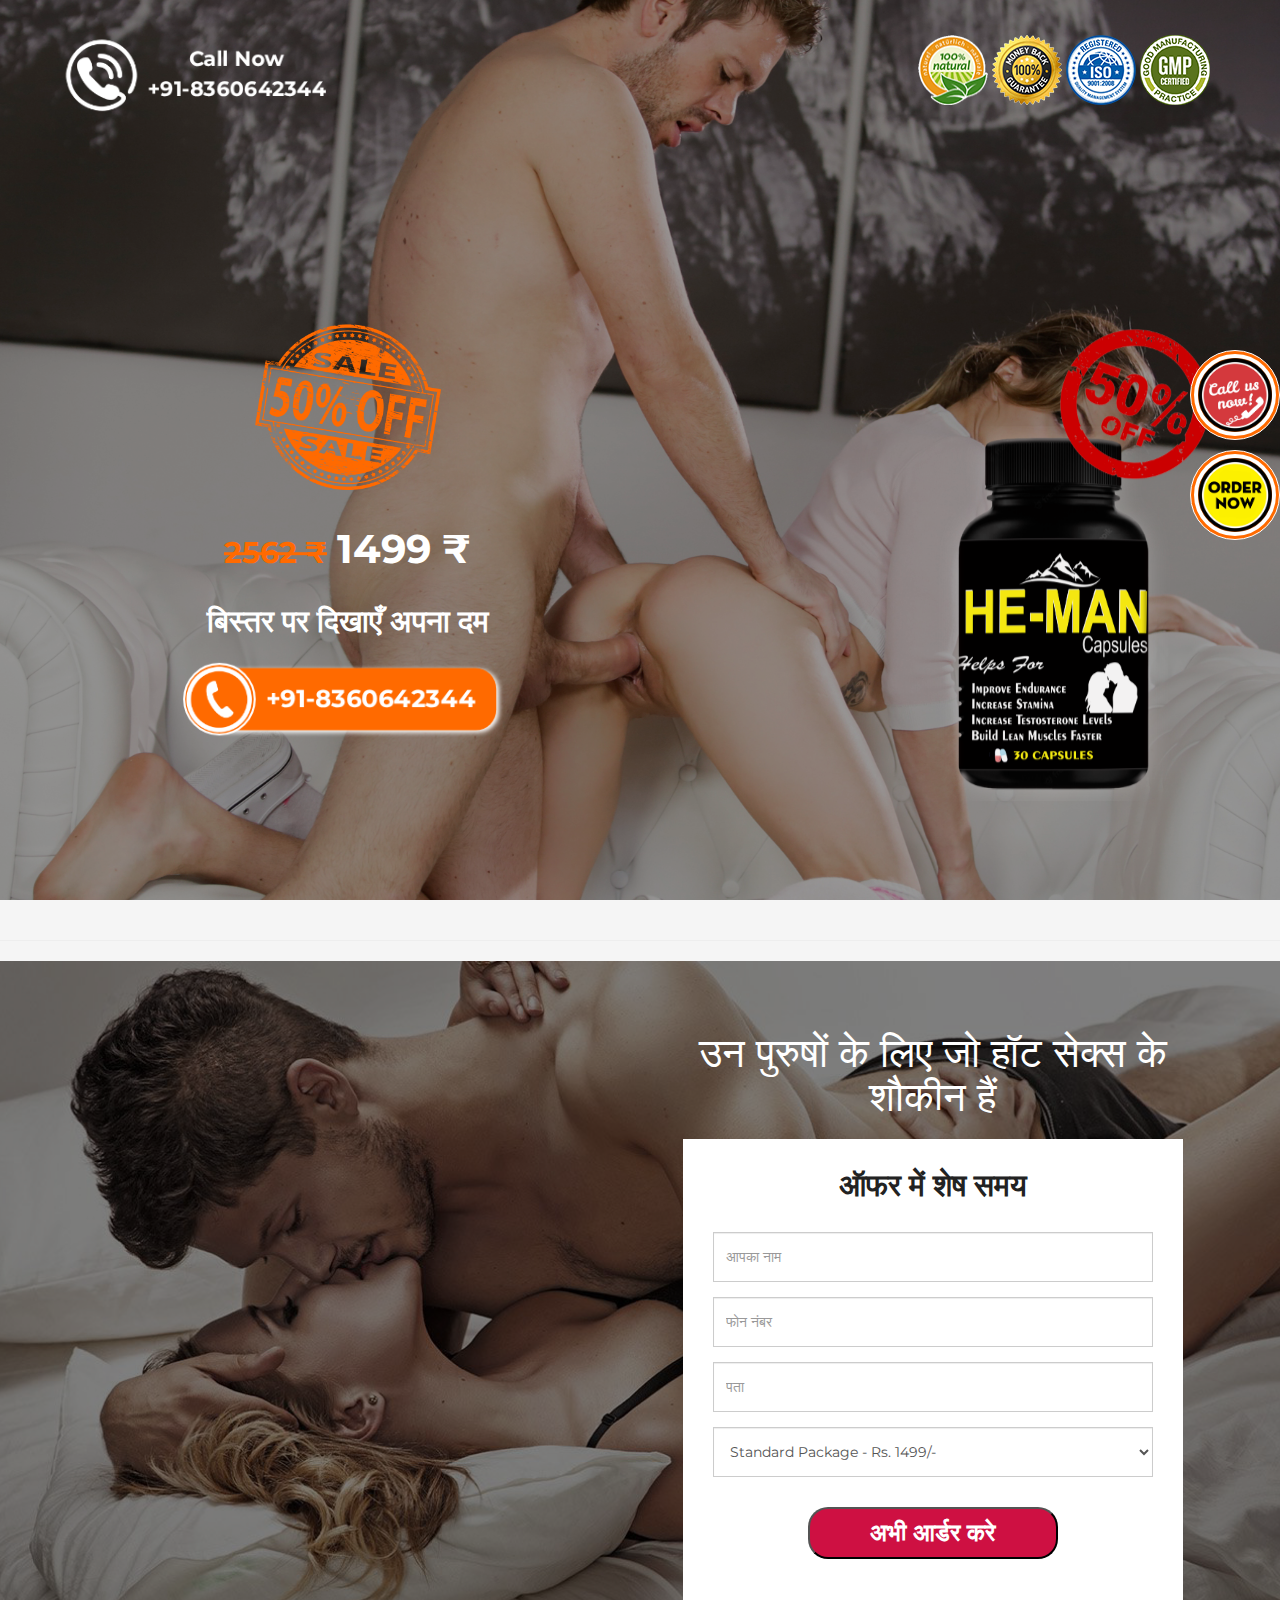
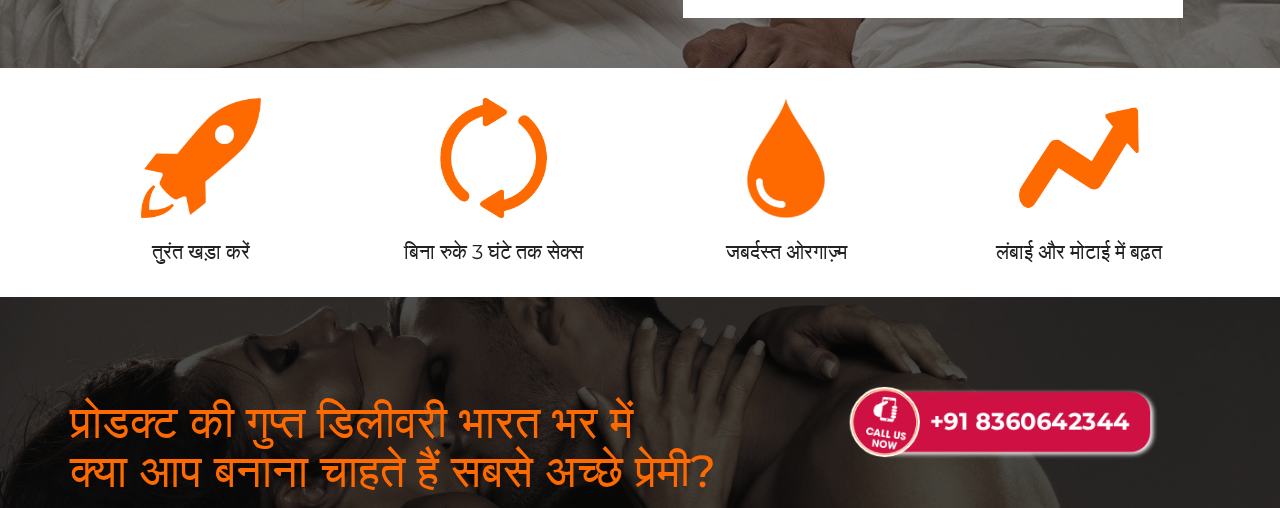
<file: index.html>
<html xmlns="http://www.w3.org/1999/xhtml" lang="en">

<head>
	<meta http-equiv="Content-Type" content="text/html; charset=utf-8" />
	<meta name="description" content="HTTrack is an easy-to-use website mirror utility. It allows you to download a World Wide website from the Internet to a local directory,building recursively all structures, getting html, images, and other files from the server to your computer. Links are rebuiltrelatively so that you can freely browse to the local site (works with any browser). You can mirror several sites together so that you can jump from one toanother. You can, also, update an existing mirror site, or resume an interrupted download. The robot is fully configurable, with an integrated help" />
	<meta name="keywords" content="httrack, HTTRACK, HTTrack, winhttrack, WINHTTRACK, WinHTTrack, offline browser, web mirror utility, aspirateur web, surf offline, web capture, www mirror utility, browse offline, local  site builder, website mirroring, aspirateur www, internet grabber, capture de site web, internet tool, hors connexion, unix, dos, windows 95, windows 98, solaris, ibm580, AIX 4.0, HTS, HTGet, web aspirator, web aspirateur, libre, GPL, GNU, free software" />
	<title>Local index - HTTrack Website Copier</title>
  <!-- Mirror and index made by HTTrack Website Copier/3.49-2 [XR&CO'2014] -->
	<style type="text/css">
	<!--

body {
	margin: 0;  padding: 0;  margin-bottom: 15px;  margin-top: 8px;
	background: #77b;
}
body, td {
	font: 14px "Trebuchet MS", Verdana, Arial, Helvetica, sans-serif;
	}

#subTitle {
	background: #000;  color: #fff;  padding: 4px;  font-weight: bold; 
	}

#siteNavigation a, #siteNavigation .current {
	font-weight: bold;  color: #448;
	}
#siteNavigation a:link    { text-decoration: none; }
#siteNavigation a:visited { text-decoration: none; }

#siteNavigation .current { background-color: #ccd; }

#siteNavigation a:hover   { text-decoration: none;  background-color: #fff;  color: #000; }
#siteNavigation a:active  { text-decoration: none;  background-color: #ccc; }


a:link    { text-decoration: underline;  color: #00f; }
a:visited { text-decoration: underline;  color: #000; }
a:hover   { text-decoration: underline;  color: #c00; }
a:active  { text-decoration: underline; }

#pageContent {
	clear: both;
	border-bottom: 6px solid #000;
	padding: 10px;  padding-top: 20px;
	line-height: 1.65em;
	background-image: url(backblue.gif);
	background-repeat: no-repeat;
	background-position: top right;
	}

#pageContent, #siteNavigation {
	background-color: #ccd;
	}


.imgLeft  { float: left;   margin-right: 10px;  margin-bottom: 10px; }
.imgRight { float: right;  margin-left: 10px;   margin-bottom: 10px; }

hr { height: 1px;  color: #000;  background-color: #000;  margin-bottom: 15px; }

h1 { margin: 0;  font-weight: bold;  font-size: 2em; }
h2 { margin: 0;  font-weight: bold;  font-size: 1.6em; }
h3 { margin: 0;  font-weight: bold;  font-size: 1.3em; }
h4 { margin: 0;  font-weight: bold;  font-size: 1.18em; }

.blak { background-color: #000; }
.hide { display: none; }
.tableWidth { min-width: 400px; }

.tblRegular       { border-collapse: collapse; }
.tblRegular td    { padding: 6px;  background-image: url(fade.gif);  border: 2px solid #99c; }
.tblHeaderColor, .tblHeaderColor td { background: #99c; }
.tblNoBorder td   { border: 0; }


// -->
</style>

</head>

<table width="76%" border="0" align="center" cellspacing="0" cellpadding="3" class="tableWidth">
	<tr>
	<td id="subTitle">HTTrack Website Copier - Open Source offline browser</td>
	</tr>
</table>
<table width="76%" border="0" align="center" cellspacing="0" cellpadding="0" class="tableWidth">
<tr class="blak">
<td>
	<table width="100%" border="0" align="center" cellspacing="1" cellpadding="0">
	<tr>
	<td colspan="6"> 
		<table width="100%" border="0" align="center" cellspacing="0" cellpadding="10">
		<tr> 
		<td id="pageContent"> 
<!-- ==================== End prologue ==================== -->

	<meta name="generator" content="HTTrack Website Copier/3.x">
	<TITLE>Local index - HTTrack</TITLE>
</HEAD>
<BODY>
<H1 ALIGN=Center>Index of locally available sites:</H1>
	<TABLE BORDER="0" WIDTH="100%" CELLSPACING="1" CELLPADDING="0">
		<TR>
			<TD BACKGROUND="fade.gif">
				&middot;
					<A HREF="hemanxxx.online/index.html">
						hemanxxx.online/index.html
					</A>		
			</TD>
		</TR>
	</TABLE>
	<BR>
	<BR>
	<BR>
  	<H6 ALIGN="RIGHT">
	<I>Mirror and index made by HTTrack Website Copier [XR&amp;CO'2008]</I>
	</H6>
	<!-- Mirror and index made by HTTrack Website Copier/3.49-2 [XR&CO'2014] -->
	<!-- Thanks for using HTTrack Website Copier! -->
	<meta HTTP-EQUIV="Refresh" CONTENT="0; URL=hemanxxx.online/index.html">


<!-- ==================== Start epilogue ==================== -->
		</td>
		</tr>
		</table>
	</td>
	</tr>
	</table>
</td>
</tr>
</table>

<table width="76%" border="0" align="center" valign="bottom" cellspacing="0" cellpadding="0">
	<tr>
	<td id="footer"><small>&copy; 2008 Xavier Roche & other contributors - Web Design: Leto Kauler.</small></td>
	</tr>
</table>

</body>

</html>
</file>
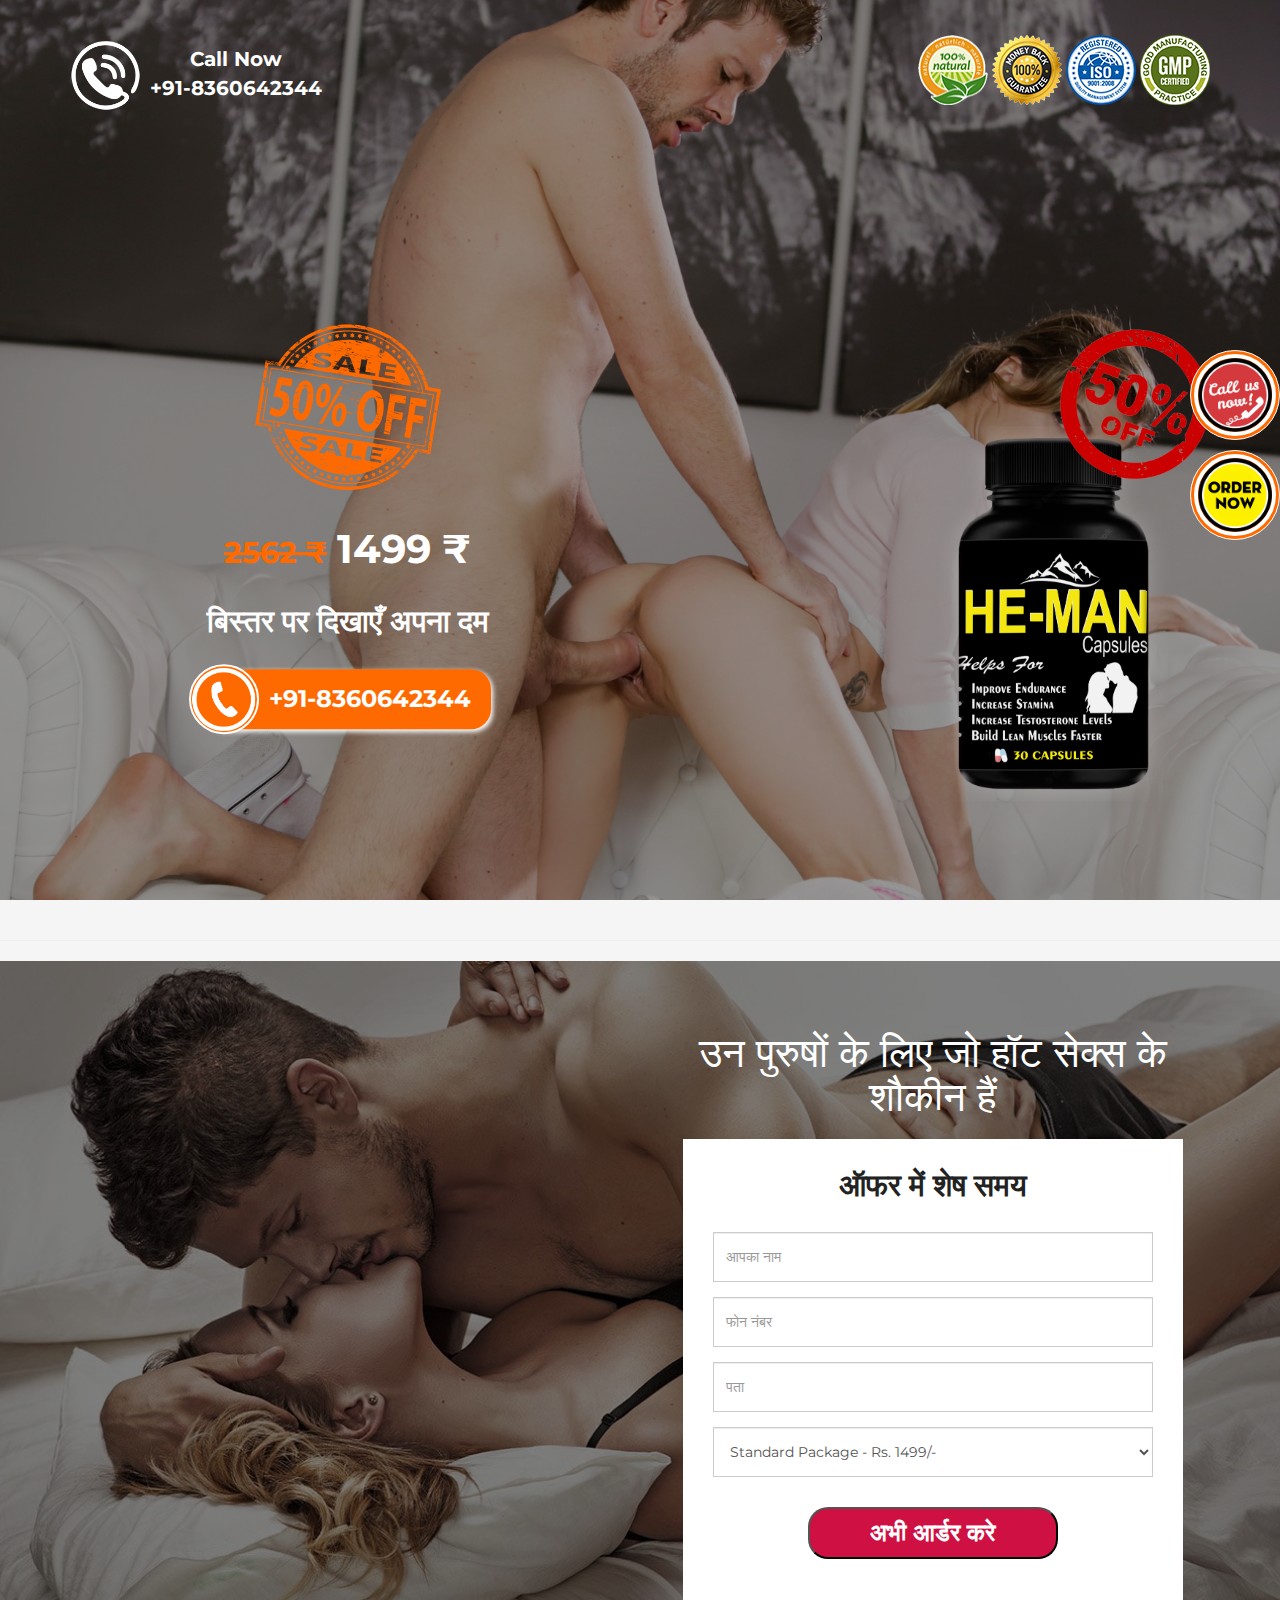
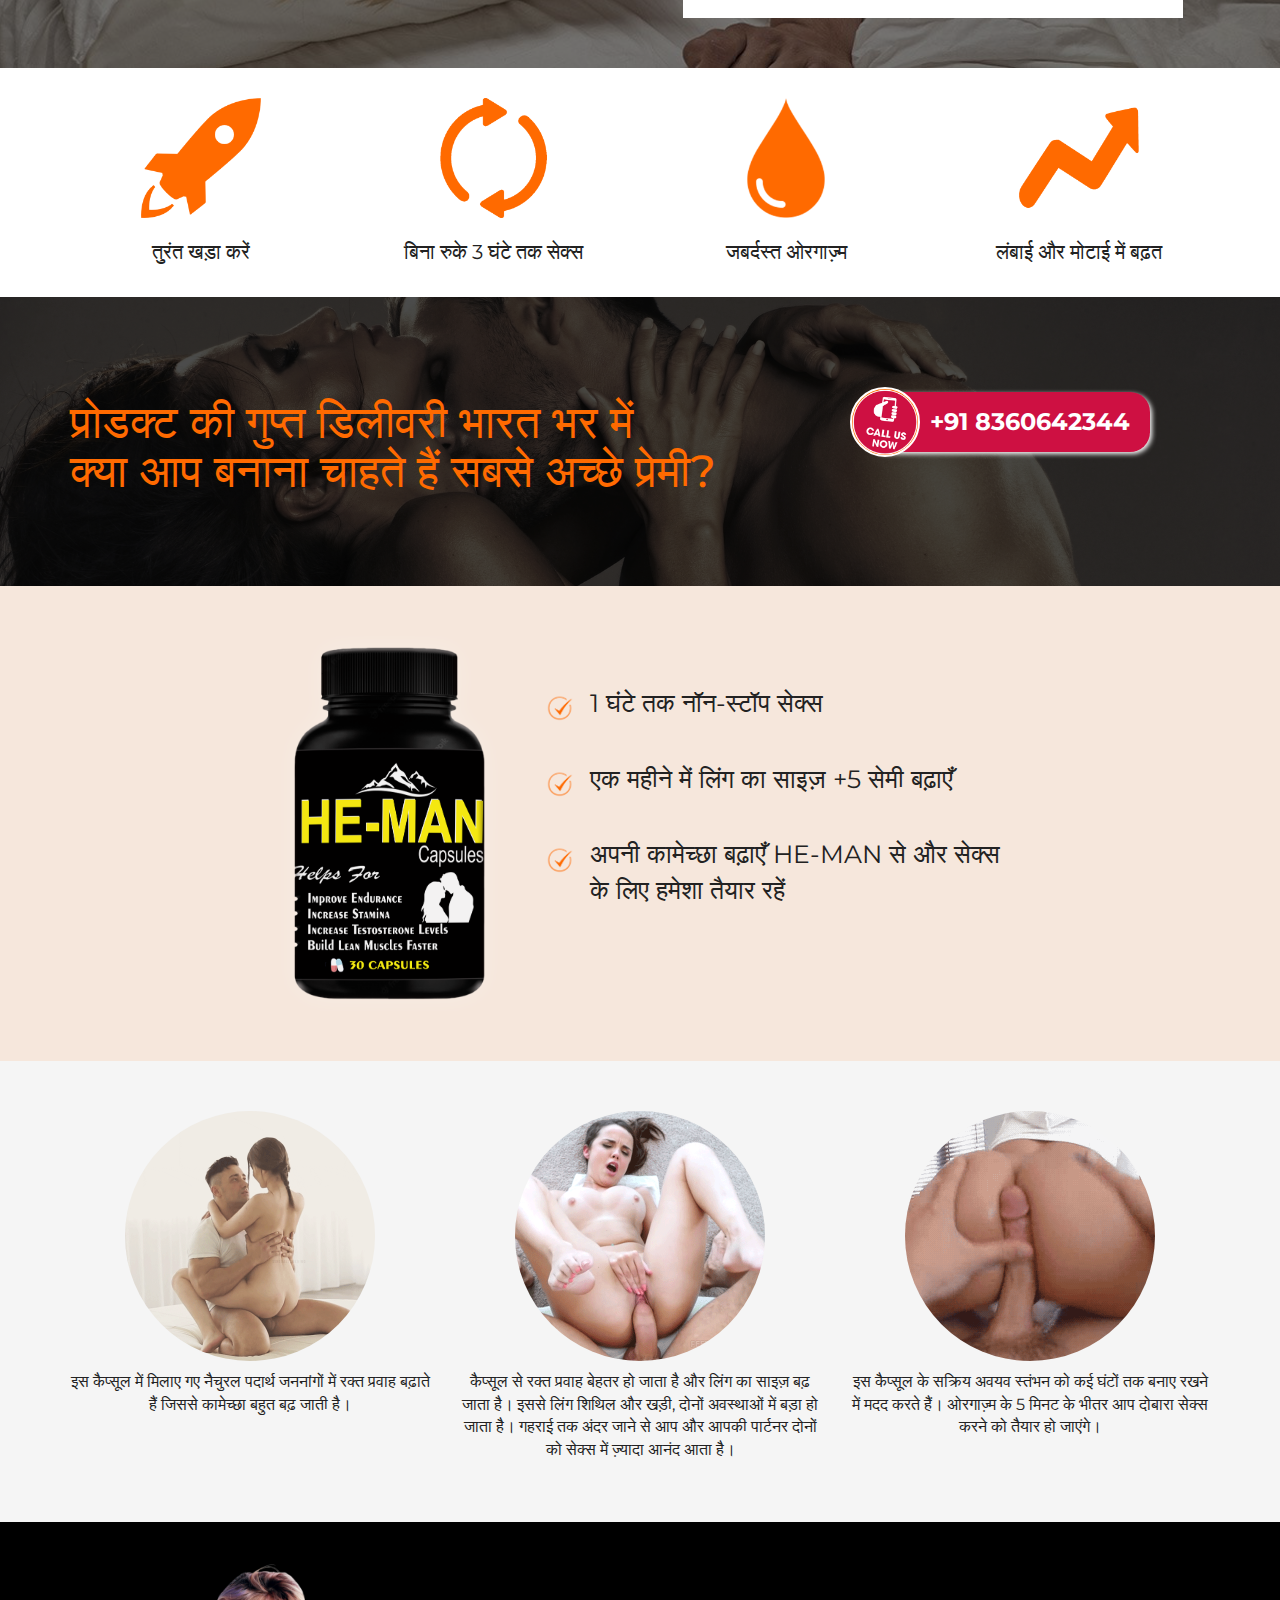
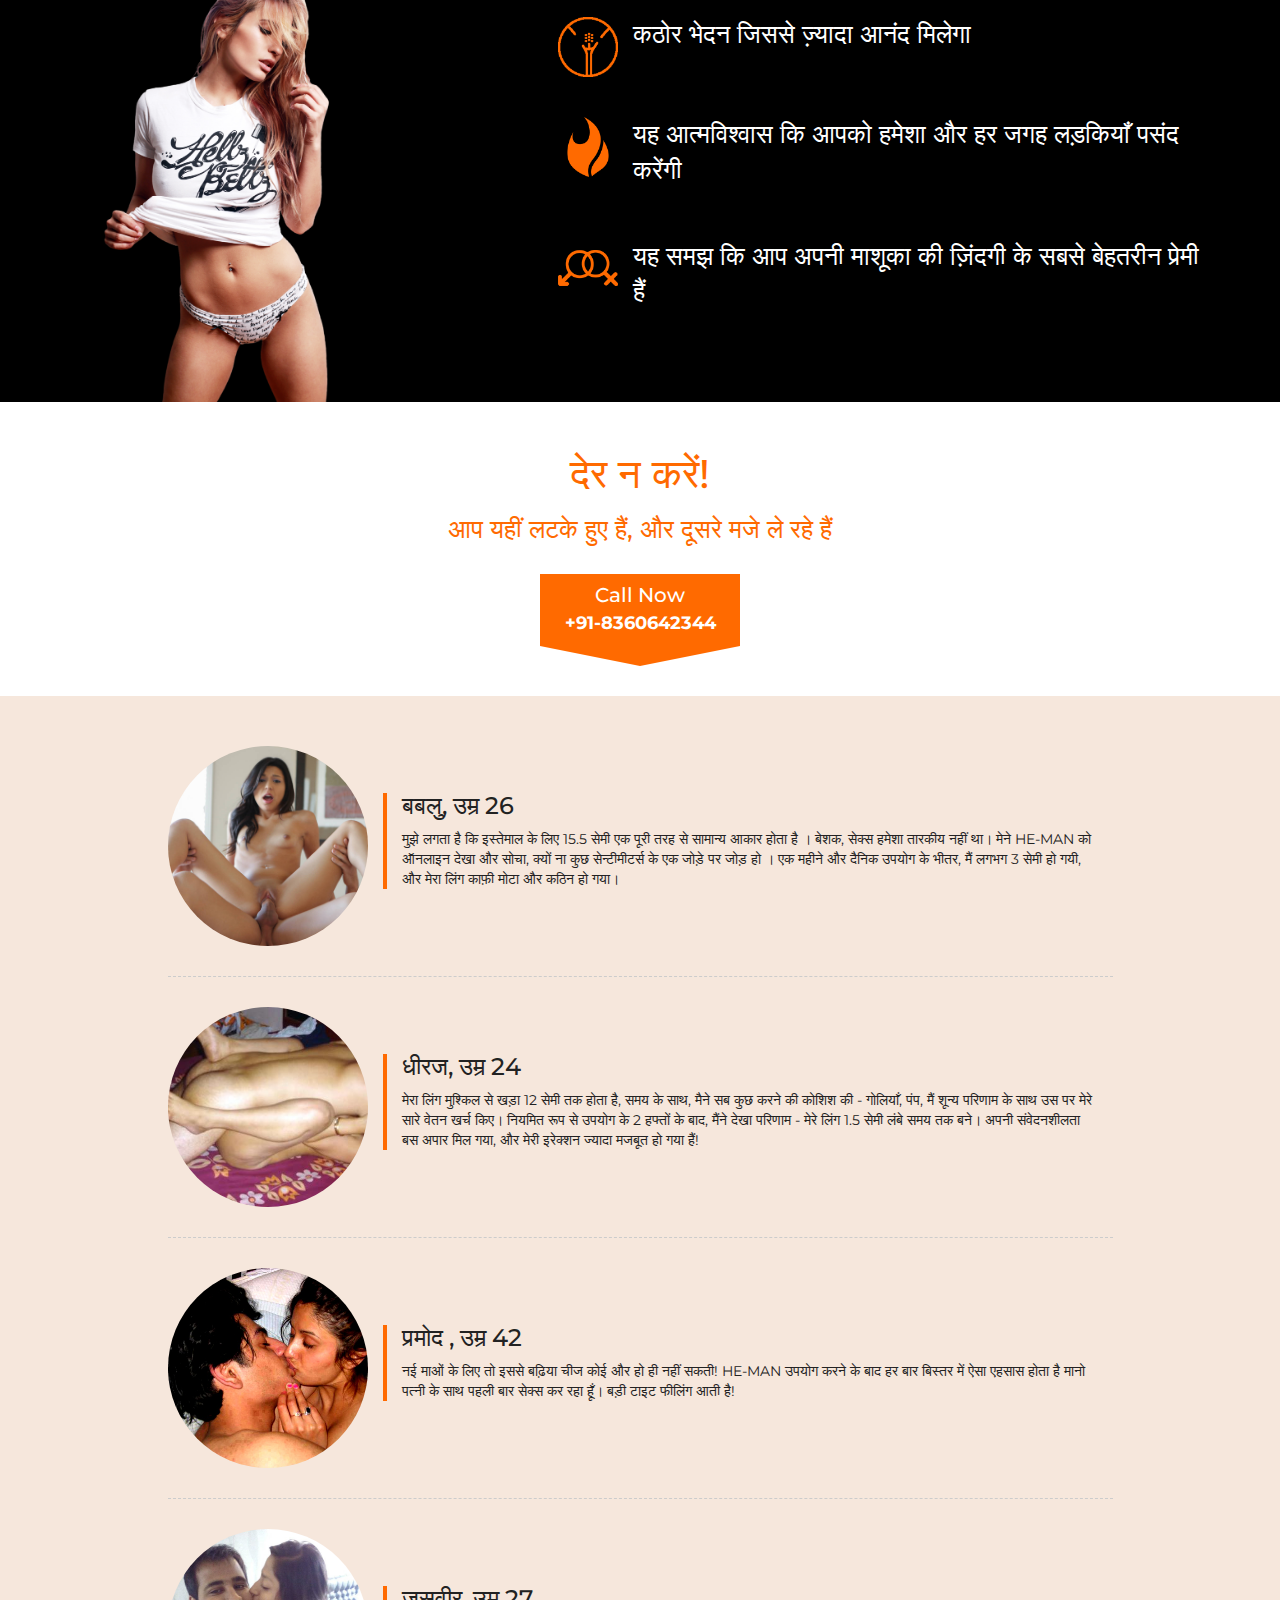
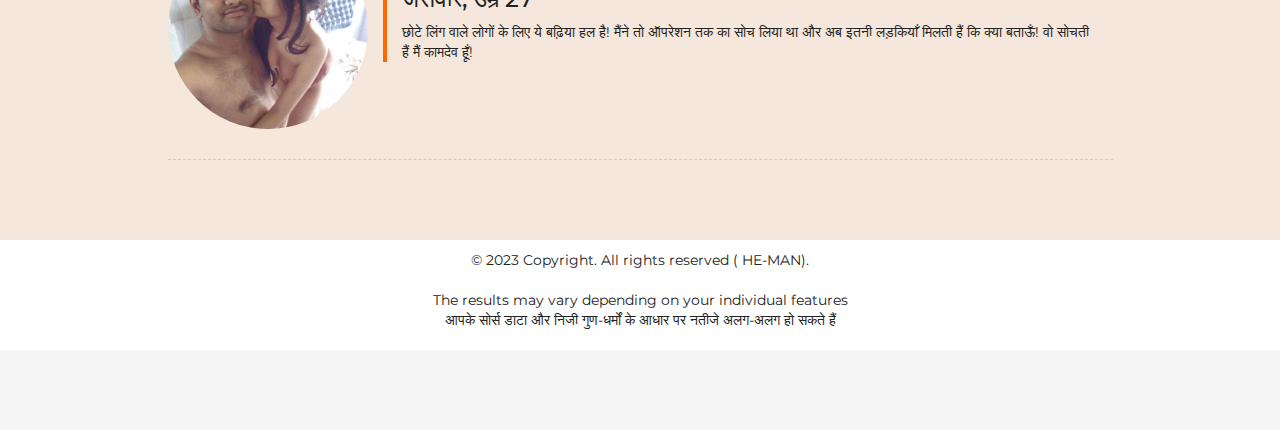
<file: hemanxxx.online/index.html>
<html lang="en">


<meta http-equiv="content-type" content="text/html;charset=UTF-8" /><!-- /Added by HTTrack -->
<meta http-equiv="content-type" content="text/html;charset=UTF-8" />

<head>


    <!-- Google tag (gtag.js) -->
    <script async src="https://www.googletagmanager.com/gtag/js?id=G-9FLE79F1RG"></script>
    <script>
        window.dataLayer = window.dataLayer || [];
        function gtag() { dataLayer.push(arguments); }
        gtag('js', new Date());

        gtag('config', 'G-9FLE79F1RG');
    </script>
    <meta charset="utf-8" />
    <title> HE-MAN | Penis Enlargment Pills</title>
    <link rel="icon" href="images/favicon.html" type="image/x-icon">
    <meta name="viewport" content="width=device-width, intial-scale=1">
    <link href="assets/css/bootstrap.min.css" rel="stylesheet">

    <script src="www.google.com/recaptcha/api.html" async defer></script>

    <link rel="stylesheet" href="assets/css/font-awesome.min.css" type="text/css" />
    <link rel="stylesheet" href="assets/css/icomoon.css" type="text/css" />
    <link rel="stylesheet" href="style.css" />
</head>

<body>
    <div class="wrapper">
        <div class="call-order-button">
            <ul>
                <li><a href="tel:+91-8360642344"><img src="assets/images/call-now-button.png"></a></li>
                <li><a href="#enquiry-form"><img src="assets/images/order-now-button.png"></a></li>
            </ul>
        </div>
        <header>
            <div class="container">
                <div class="row">
                    <div class="col-md-8 col-sm-12">
                        <div class="logo">
                            <a href="index-2.html">
                                <!--    <img src="assets/images/logo.png"></a> -->
                        </div>
                        <div class="contact"><a href="tel:+91-8360642344" class="call-now-button zoomable"><span
                                    class="icon"><img src="assets/images/call-now(1).png" /></span>Call Now
                                <br />+91-8360642344</a></div>
                    </div>
                    <div class="col-md-4 hidden-sm hidden-xs">
                        <ul>
                            <li>
                                <img src="assets/images/brand1.png" />
                            </li>
                            <li>
                                <img src="assets/images/brand2.png" />
                            </li>
                            <li>
                                <img src="assets/images/brand3.png" />
                            </li>
                            <li>
                                <img src="assets/images/brand4.png" />
                            </li>
                        </ul>
                    </div>
                </div>
            </div>
        </header>
        <div id="banner" style="background-image: url(assets/images/banner4.jpg)">
            <div class="overlay">
                <div class="container">
                    <div class="row">
                        <div class="col-lg-6 col-sm-6 visible-xs">
                            <div class="banner-product">
                                <img src="images/p1.png" style="margin-left: -11px;">
                                <!-- <img rc="images/oil.png" style="width: 124px;  margin-top: -213px;  margin-left: 103px;" /> -->
                                <div class="off"><img src="assets/images/off.png" /></div>
                            </div>
                        </div>
                        <div class="col-lg-6 col-sm-6">
                            <div class="content">
                                <img src="assets/images/offer.png" />
                                <h2><span>2562 ₹</span>1499 ₹</h2>
                                <p>बिस्तर पर दिखाएँ अपना दम</p>
                                <a href="tel:+91-8360642344" class="call-now-button zoomable"><span class="icon"><img
                                            src="assets/images/call.png" /></span>+91-8360642344</a>
                            </div>


                        </div>
                        <div class="col-lg-6 col-sm-6 hidden-xs">
                            <div class="banner-product">
                                <img src="images/p1.png" style="width: 250px;
    margin-left: -31px;
    margin-top: 8px;" />
    <!-- <img src="images/oil.png" style="width: 124px;  margin-top: -213px;  margin-left: 89px;" /> -->
                                <div class="off"><img src="assets/images/off.png" /></div>
                            </div>
                        </div>
                    </div>
                </div>
            </div>
        </div>

<br> <hr>
        <div id="order-form" style="background-image: url(assets/images/banner3.jpg)">
            <div class="container">
                <div class="row">
                    <div class="col-md-6">

                    </div>
                    <div class="col-md-6">
                        <h3>उन पुरुषों के लिए जो हॉट सेक्स के शौकीन हैं</h3>
                        <div class="form-wrapper" id="enquiry-form">
                            <h2>ऑफर में शेष समय</h2>
                            <h3 id="timer"></h3>
                            <form role="form" method="post" action="" name="contactnew">

                                <div class="form-group">
                                    <input name="name" type="text" id="txtname" class="form-control"
                                        placeholder="आपका नाम" />
                                </div>
                                <div class="form-group">
                                    <input name="mobile" type="text" id="txtphone" class="form-control"
                                        pattern="[1-9]{1}[0-9]{9}" maxlength="10" tabindex="2"
                                        oninput="javascript: if (this.value.length > this.maxLength) this.value = this.value.slice(0, this.maxLength);"
                                        required="" placeholder="फोन नंबर" />
                                </div>

                                <div class="form-group">
                                    <input name="city" type="text" id="txtaddress" class="form-control"
                                        placeholder="पता" />
                                </div>
                                <div class="form-group">
                                    <select name="packages" class="form-control">
                                        <option value="Standard Package - Rs. 1499/-">Standard Package - Rs. 1499/-
                                        </option>

                                        <option value="King Package - Rs. 2499/-">King Package - Rs. 2499/- (2 Month)
                                        </option>

                                    </select>

                                </div>


                                <!--<div class="form-group">-->
                                <!--   <div class="g-recaptcha" data-sitekey=""></div>-->
                                <!--</div>-->

                                <div class="text-center">
                                    <button type="submit" name="submit" class="order-now-button">अभी आर्डर करे</button>

                                </div>

              

                            </form>

                        </div>
                    </div>
                </div>
            </div>

        </div>




        <div id="feature">
            <div class="container">
                <div class="row">
                    <div class="col-sm-3 col-xs-6 ">
                        <div class="item">
                            <img src="assets/images/quick.png" />
                            <p>तुरंत खड़ा करें</p>
                        </div>
                    </div>
                    <div class="col-sm-3 col-xs-6 ">
                        <div class="item">
                            <img src="assets/images/repeat.png" />
                            <p>बिना रुके 3 घंटे तक सेक्स</p>
                        </div>
                    </div>
                    <div class="col-sm-3 col-xs-6 ">
                        <div class="item">
                            <img src="assets/images/drop.png" />
                            <p>जबर्दस्त ओरगाज़्म</p>
                        </div>
                    </div>
                    <div class="col-sm-3 col-xs-6 ">
                        <div class="item">
                            <img src="assets/images/increment.png" />
                            <p>लंबाई और मोटाई में बढ़त</p>
                        </div>
                    </div>
                </div>
            </div>
        </div>
        <div id="good-lover" style="background-image: url(assets/images/good-lover.jpg)">
            <div class="container">
                <div class="row">
                    <div class="col-lg-8 col-md-7 col-sm-6">
                        <h2>प्रोडक्ट की गुप्त डिलीवरी

                            भारत भर में<br>क्या आप बनाना चाहते हैं सबसे अच्छे प्रेमी?</h2>
                    </div>
                    <div class="col-lg-4 col-md-5  col-sm-6">
                        <div>
                            <a href="tel:+91-8360642344" class="call-now-button zoomable"><span class="icon"><img
                                        src="assets/images/button-call-us-now.png" /></span> +91 8360642344</a>
                        </div>
                    </div>
                </div>
            </div>
        </div>
        <div id="benifits">
            <div class="container">
                <div class="row">
                    <div class="col-md-8 col-md-offset-2">
                        <div class="image">
                            <img src="images/p1.png" style="width: 250px;" />
                        </div>
                        <div class="content">
                            <ul>
                                <li>
                                    <div class="icon">
                                        <img src="assets/images/tick-icon.png" />
                                    </div>
                                    <div class="text">
                                        <p>1 घंटे तक नॉन-स्टॉप सेक्स</p>
                                    </div>
                                </li>
                                <li>
                                    <div class="icon">
                                        <img src="assets/images/tick-icon.png" />
                                    </div>
                                    <div class="text">
                                        <p>एक महीने में लिंग का साइज़ +5 सेमी बढ़ाएँ</p>
                                    </div>
                                </li>
                                <li>
                                    <div class="icon">
                                        <img src="assets/images/tick-icon.png" />
                                    </div>
                                    <div class="text">
                                        <p>अपनी कामेच्छा बढ़ाएँ  HE-MAN से और सेक्स के लिए हमेशा तैयार रहें</p>
                                    </div>
                                </li>
                            </ul>
                        </div>
                    </div>
                </div>
            </div>
        </div>
        <div id="benifits2">
            <div class="container">
                <div class="row">
                    <div class="col-md-4">
                        <div class="image">
                            <img src="assets/images/1.gif" />
                        </div>
                        <div class="content">
                            <p>इस कैप्सूल में मिलाए गए नैचुरल पदार्थ जननांगों में रक्त प्रवाह बढ़ाते हैं जिससे कामेच्छा
                                बहुत बढ़ जाती है।</p>
                        </div>
                    </div>
                    <div class="col-md-4">
                        <div class="image">
                            <img src="assets/images/2.gif" />
                        </div>
                        <div class="content">
                            <p>कैप्सूल से रक्त प्रवाह बेहतर हो जाता है और लिंग का साइज़ बढ़ जाता है। इससे लिंग शिथिल और
                                खड़ी, दोनों अवस्थाओं में बड़ा हो जाता है। गहराई तक अंदर जाने से आप और आपकी पार्टनर दोनों
                                को सेक्स में ज़्यादा आनंद आता है।</p>
                        </div>
                    </div>
                    <div class="col-md-4">
                        <div class="image">
                            <img src="assets/images/3.gif" />
                        </div>
                        <div class="content">
                            <p>इस कैप्सूल के सक्रिय अवयव स्तंभन को कई घंटों तक बनाए रखने में मदद करते हैं। ओरगाज़्म के 5
                                मिनट के भीतर आप दोबारा सेक्स करने को तैयार हो जाएंगे।</p>
                        </div>
                    </div>
                </div>
            </div>
        </div>
        <div id="feature2">
            <div class="container">
                <div class="row">
                    <div class="col-sm-5">
                        <div class="image">
                            <img src="assets/images/girl.png" />
                        </div>
                    </div>
                    <div class="col-sm-7">
                        <div class="content">
                            <ul>
                                <li>
                                    <div class="icon">
                                        <img src="assets/images/vagina.png" />
                                    </div>
                                    <div class="text">
                                        <p>कठोर भेदन जिससे ज़्यादा आनंद मिलेगा</p>
                                    </div>
                                </li>
                                <li>
                                    <div class="icon">
                                        <img src="assets/images/fire.png" />
                                    </div>
                                    <div class="text">
                                        <p>यह आत्मविश्वास कि आपको हमेशा और हर जगह लड़कियाँ पसंद करेंगी</p>
                                    </div>
                                </li>
                                <li>
                                    <div class="icon">
                                        <img src="assets/images/best-couple.png" />
                                    </div>
                                    <div class="text">
                                        <p>यह समझ कि आप अपनी माशूका की ज़िंदगी के सबसे बेहतरीन प्रेमी हैं</p>
                                    </div>
                                </li>
                            </ul>
                        </div>
                    </div>
                </div>
            </div>
        </div>
        <div id="late">
            <div class="container">
                <div class="row">
                    <div class="col-md-12">
                        <h1>देर न करें!</h1>
                        <h3>आप यहीं लटके हुए हैं, और दूसरे मजे ले रहे हैं</h3>
                        <a href="tel:+91-8360642344" class="zoomable">
                            <h2>Call Now</h2>
                            <p>+91-8360642344</p>
                        </a>
                    </div>
                </div>
            </div>
        </div>
        <div id="testimonials">
            <div class="container">
                <div class="row">
                    <div class="col-md-10 col-md-offset-1">
                        <div class="item">
                            <div class="image" style="background-image: url(assets/images/testimonial1.jpg);"></div>
                            <div class="text">
                                <div class="content">
                                    <h3>बबलु, उम्र 26</h3>
                                    <p>मुझे लगता है कि इस्तेमाल के लिए 15.5 सेमी एक पूरी तरह से सामान्य आकार होता है ।
                                        बेशक, सेक्स हमेशा तारकीय नहीं था। मेने  HE-MAN को ऑनलाइन देखा और सोचा,
                                        क्यों ना कुछ सेन्टीमीटर्स के एक जोड़े पर जोड़ हो । एक महीने और दैनिक उपयोग के
                                        भीतर, मैं लगभग 3 सेमी हो गयी, और मेरा लिंग काफ़ी मोटा और कठिन हो गया।</p>
                                </div>

                            </div>
                        </div>
                        <div class="item">
                            <div class="image" style="background-image: url(assets/images/testimonial2.jpg);"></div>
                            <div class="text">
                                <div class="content">
                                    <h3> धीरज, उम्र 24</h3>
                                    <p>मेरा लिंग मुश्किल से खड़ा 12 सेमी तक होता है, समय के साथ, मैने सब कुछ करने की
                                        कोशिश की - गोलियाँ, पंप, मैं शून्य परिणाम के साथ उस पर मेरे सारे वेतन खर्च किए।
                                        नियमित रूप से उपयोग के 2 हफ्तों के बाद, मैंने देखा परिणाम - मेरे लिंग 1.5 सेमी
                                        लंबे समय तक बने। अपनी संवेदनशीलता बस अपार मिल गया, और मेरी इरेक्शन ज्यादा मजबूत
                                        हो गया हैं!</p>
                                </div>

                            </div>
                        </div>
                        <div class="item">
                            <div class="image" style="background-image: url(assets/images/testimonial3.jpg);"></div>
                            <div class="text">
                                <div class="content">
                                    <h3> प्रमोद , उम्र 42</h3>
                                    <p>नई माओं के लिए तो इससे बढ़िया चीज कोई और हो ही नहीं सकती! HE-MAN उपयोग करने
                                        के बाद हर बार बिस्तर में ऐसा एहसास होता है मानो पत्नी के साथ पहली बार सेक्स कर
                                        रहा हूँ। बड़ी टाइट फीलिंग आती है!</p>
                                </div>

                            </div>
                        </div>
                        <div class="item">
                            <div class="image" style="background-image: url(assets/images/testimonial4.jpg);"></div>
                            <div class="text">
                                <div class="content">
                                    <h3>जसवीर, उम्र 27</h3>
                                    <p>छोटे लिंग वाले लोगों के लिए ये बढ़िया हल है! मैंने तो ऑपरेशन तक का सोच लिया था और
                                        अब इतनी लड़कियाँ मिलती हैं कि क्या बताऊँ! वो सोचती हैं मैं कामदेव हूँ!</p>
                                </div>

                            </div>
                        </div>
                    </div>
                </div>
            </div>
        </div>

        <footer>
            <div class="container">
                <div class="row">
                    <div class="col-md-12">
                        <div class="content">
                            <span>&copy; 2023 Copyright. All rights reserved ( HE-MAN).</span><br>
                            <p>
                                The results may vary depending on your individual features<br>
                                आपके सोर्स डाटा और निजी गुण-धर्मों के आधार पर नतीजे अलग-अलग हो सकते हैं
                            </p>
                        </div>
                    </div>
                </div>
            </div>

        </footer>
        <div class="fixed-footer">
            <div class="container-fluid">
                <div class="row">
                    <div class="col-md-2 col-sm-3 col-xs-4">
                        <a href="#enquiry-form">
                            <div class="image"><img src="assets/images/footer-product.png" />
                        </a>
                    </div>
                </div>
                <div class="col-md-5 col-sm-4 col-xs-8">
                    <a href="tel:+91-9906881209" class="call-now-button"><span class="icon"><img
                                src="assets/images/call.png" /></span>+91-8360642344</a>
                    <a href="#enquiry-form" class="order-now-button visible-xs"><span class="icon"><img
                                src="assets/images/cart.png" /></span>अभी आर्डर करे</a>
                </div>
                <div class="col-md-5 col-sm-5 hidden-xs">
                    <a href="#enquiry-form" class="order-now-button"><span class="icon"><img
                                src="assets/images/cart.png" /></span>अभी आर्डर करे</a>
                </div>
            </div>
        </div>
    </div>
    </div>
    <script src="js/googlesheet.js"></script>
    <script src="assets/js/jquery.1.11.3.min.js"></script>
    <script src="assets/js/bootstrap.min.js"></script>
    <link rel="stylesheet" href="assets/js/owlcarousel/owl.carousel.css">
    <script src="assets/js/owlcarousel/owl.carousel.js"></script>
    <script type="text/javascript">
        $(document).ready(function () {
            $(window).scroll(function () {
                var scroll = $(window).scrollTop();
                if (scroll <= 500) {
                    $(".fixed-footer").removeClass("open");

                } else {
                    $(".fixed-footer").addClass("open");
                }
            });
        });
    </script>
    <script>
        // Set the date we're counting down to
        //var countDownDate = new Date("Aug 25, 2018 10:37:25").getTime();
        //new Date(milliseconds + 4 * 3600 * 1000 /*4 hrs in ms*/)

        var countDownDate = new Date();
        countDownDate.setTime(countDownDate.getTime() + 1.5 * 3600 * 1000);

        // Update the count down every 1 second
        var x = setInterval(function () {

            // Get todays date and time
            var now = new Date().getTime();

            // Find the distance between now and the count down date
            var distance = countDownDate - now;

            // Time calculations for days, hours, minutes and seconds
            var days = Math.floor(distance / (1000 * 60 * 60 * 24));
            var hours = Math.floor((distance % (1000 * 60 * 60 * 24)) / (1000 * 60 * 60));
            var minutes = Math.floor((distance % (1000 * 60 * 60)) / (1000 * 60));
            var seconds = Math.floor((distance % (1000 * 60)) / 1000);

            // Output the result in an element with id="demo"
            document.getElementById("timer").innerHTML = hours + "h:" + minutes + "m:" + seconds + "s ";

            // If the count down is over, write some text 
            if (distance < 0) {
                clearInterval(x);
                document.getElementById("timer").innerHTML = "OFFER .EXPIRED";
            }
        }, 1000);



    </script>
</body>
<style type="text/css">
    .offer h3 {
        font-size: 48px;
        color: #fff;
        line-height: 70px;
    }

    #late a p,
    s {
        font-size: 18px;
    }

    .pricing .price-block h5 {
        font-size: 50px;
        line-height: 60px;
    }

    .offer {
        padding: 100px 0;
        position: relative;
        overflow: hidden;
        background: linear-gradient(217deg, #000, rgba(255, 0, 0, 0) 70.71%), linear-gradient(127deg, #000, #0f2240 70.71%), linear-gradient(336deg, #f9b232, #f9b232 70.71%) !important;
    }

    .price-block {
        margin-bottom: 20px;
    }

    .prod2 {
        width: 26%;
    }

    .mb-3,
    .my-3 {
        margin-bottom: 1rem !important;
    }

    .img-fluid,
    .img-thumbnail {
        max-width: 100%;
        height: auto;
    }

    img {
        max-width: 100%;
        height: auto;
    }

    #late a p,
    s {
        font-size: 18px;
    }

    s {
        margin-right: 5px;
    }

    *,
    :after,
    :before {
        box-sizing: border-box;
    }

    user agent stylesheet s {
        text-decoration: line-through;
    }

    .pricing .price-block h5 {
        font-size: 50px;
        line-height: 60px;
    }
</style>




</html>
</file>
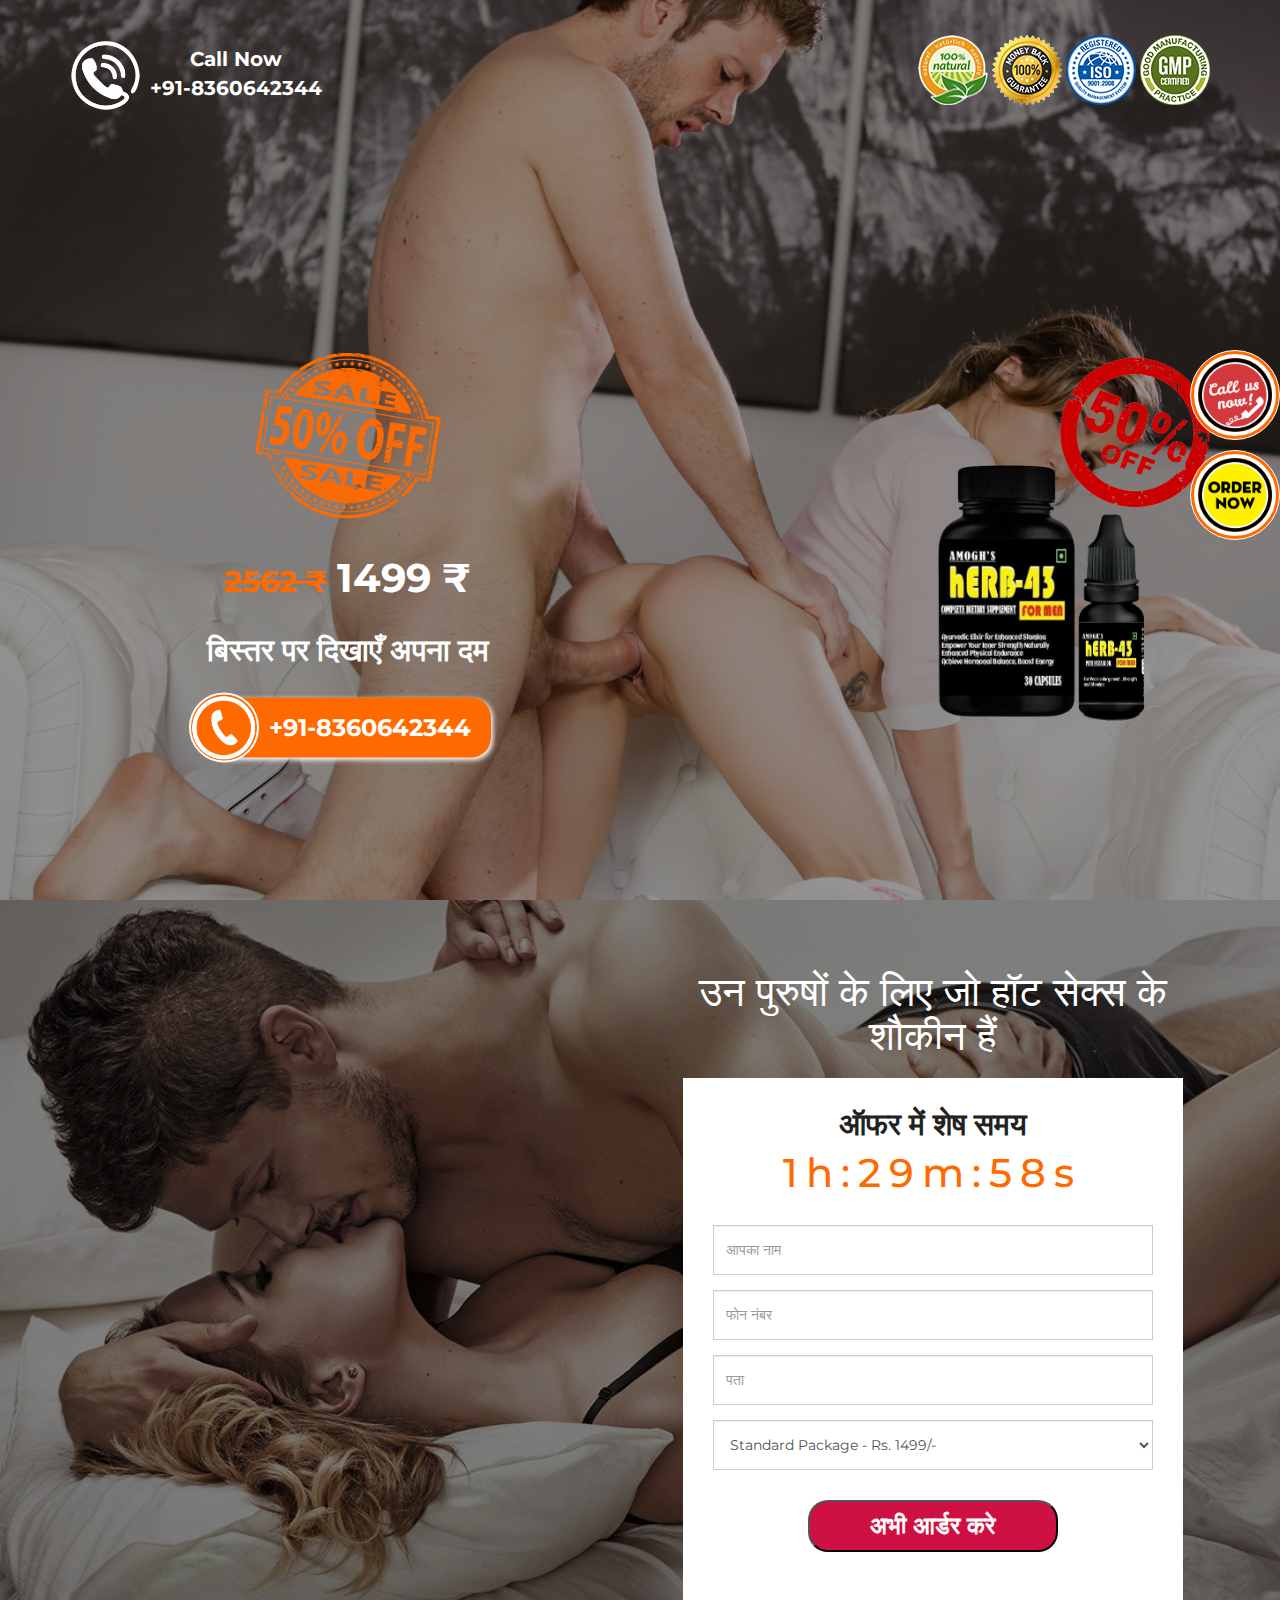
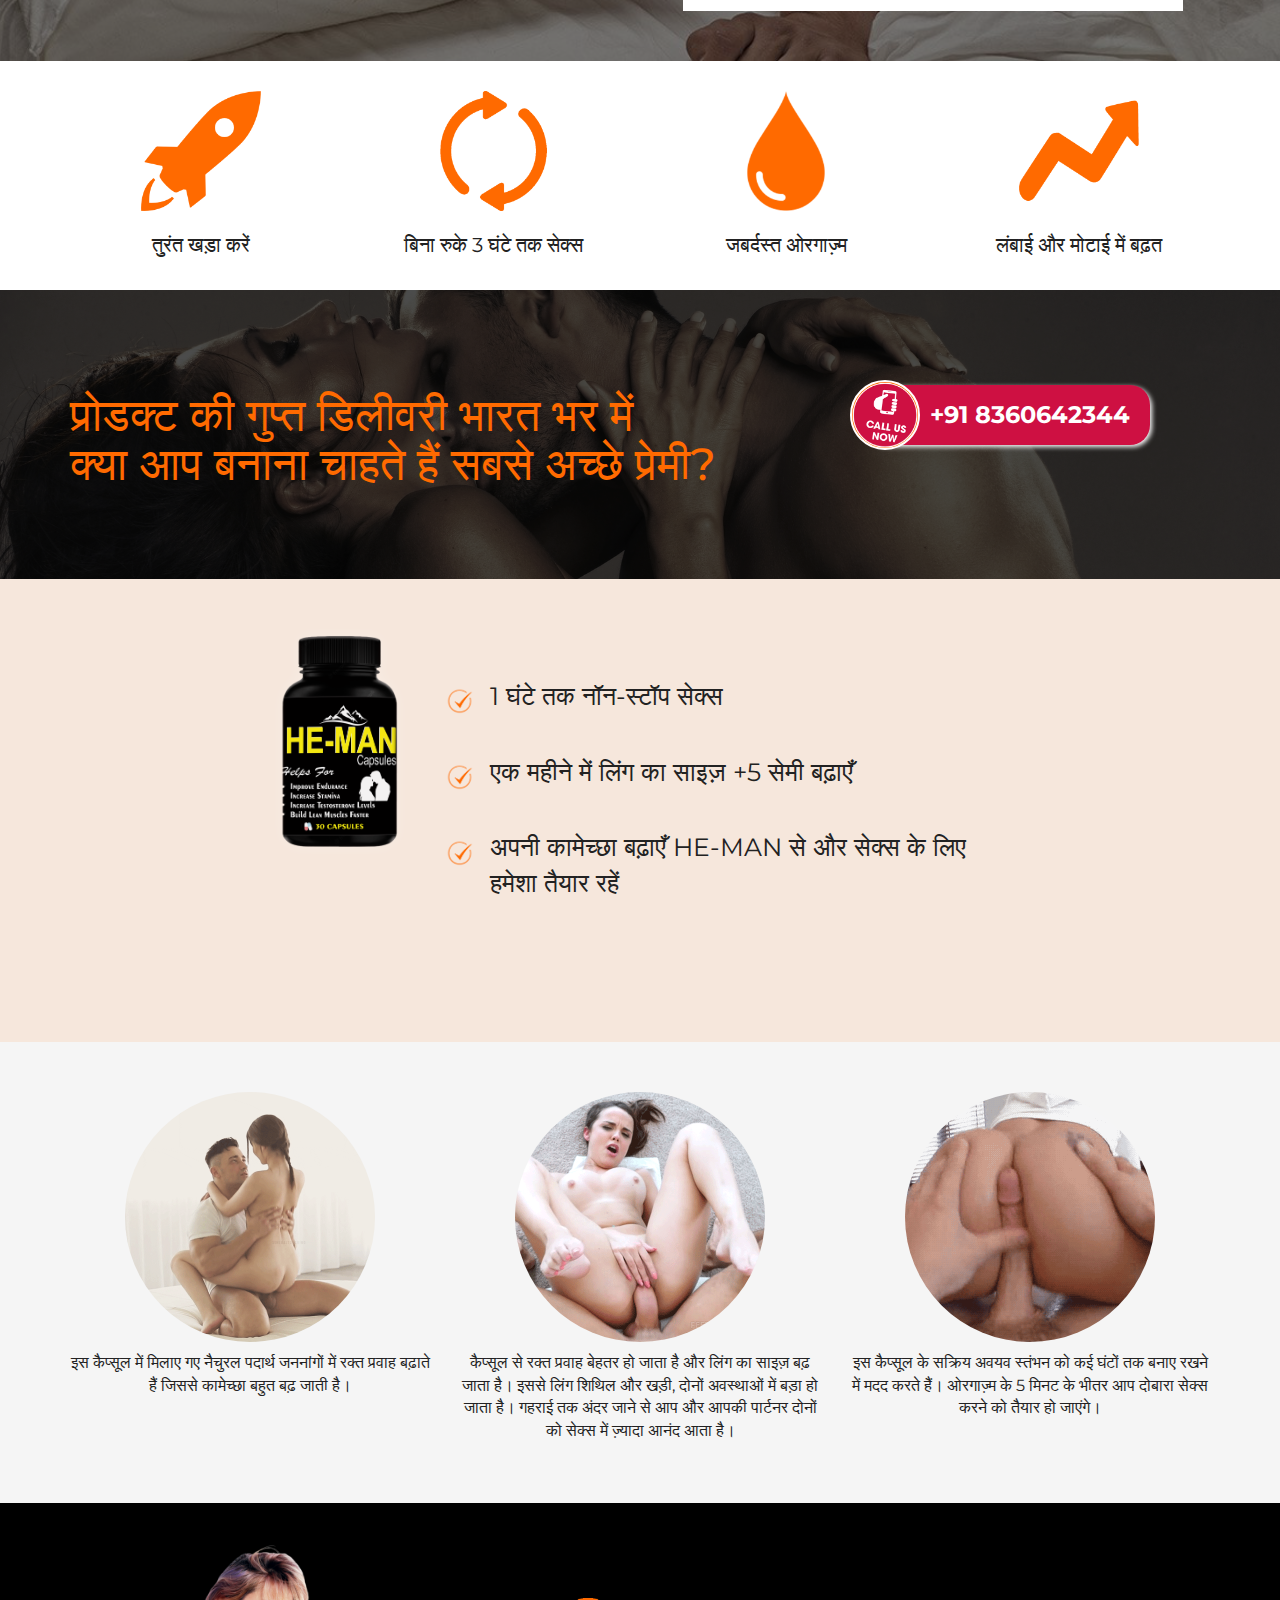
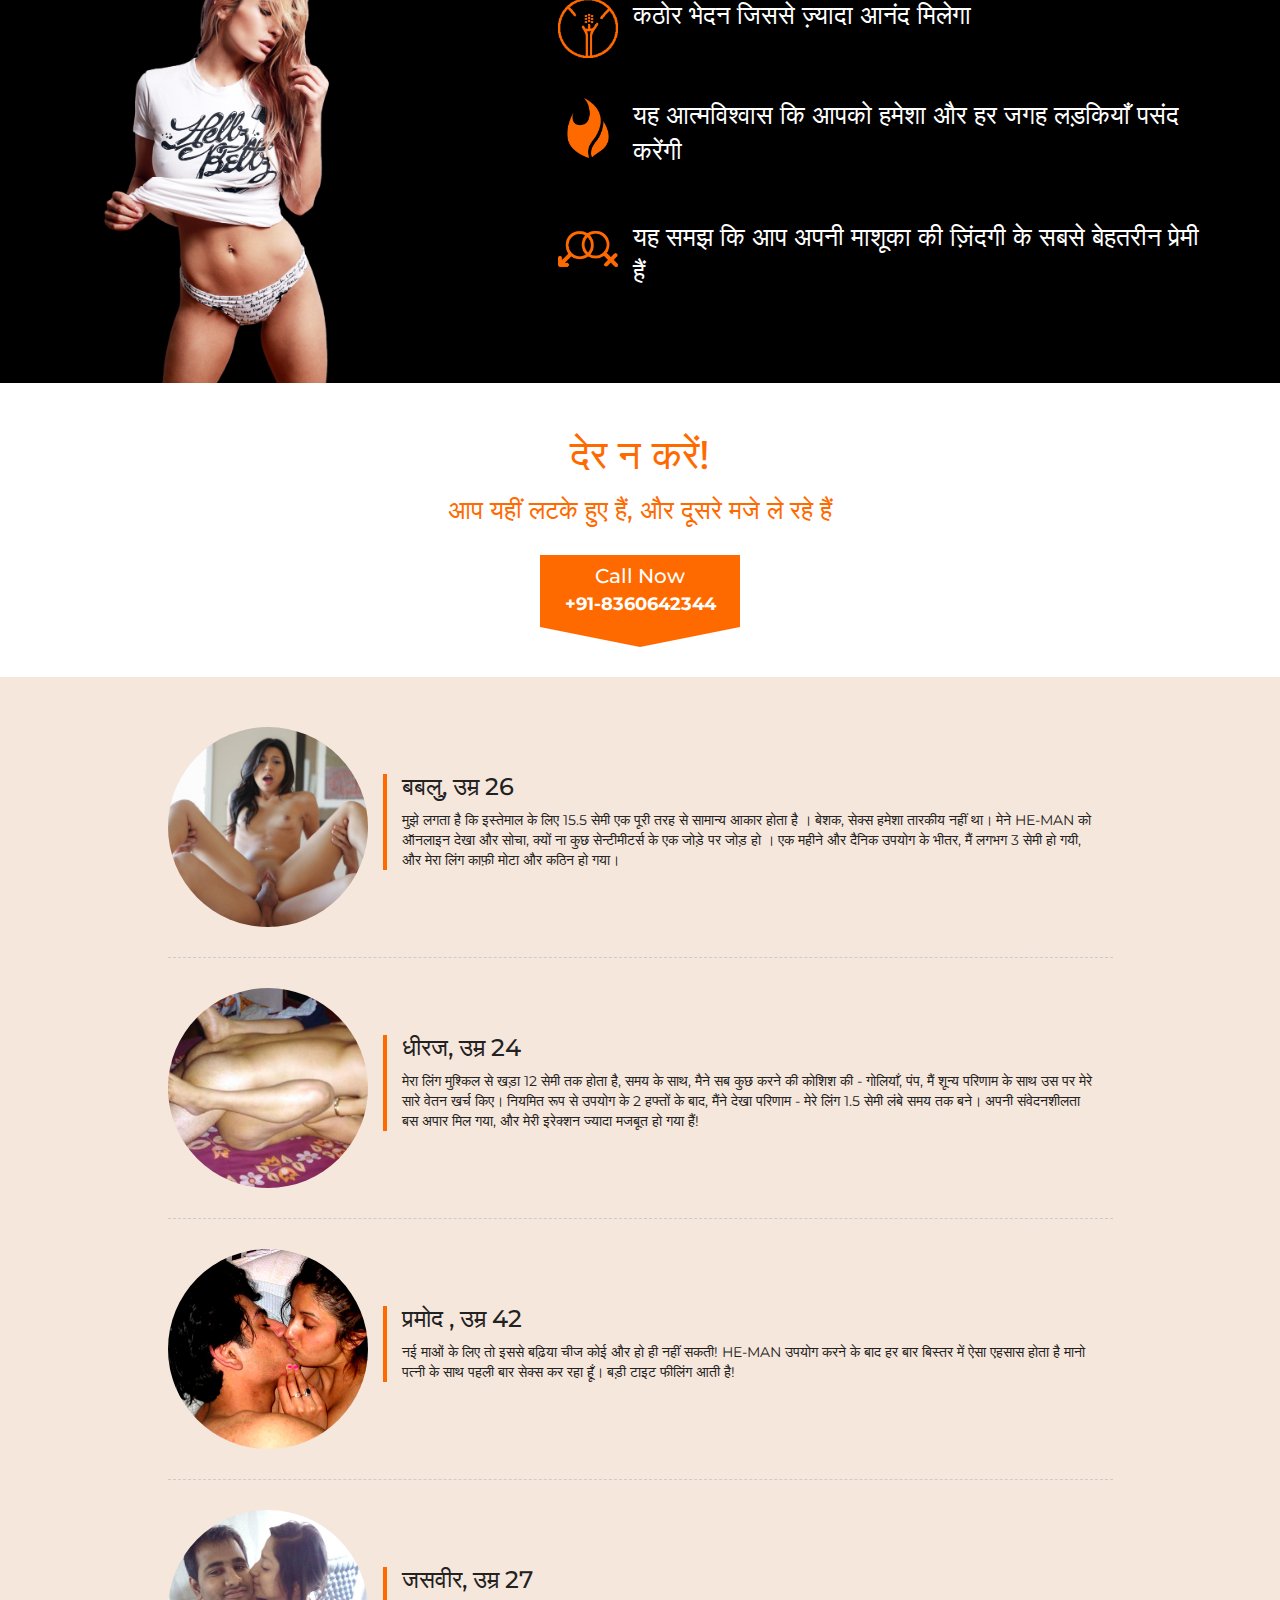
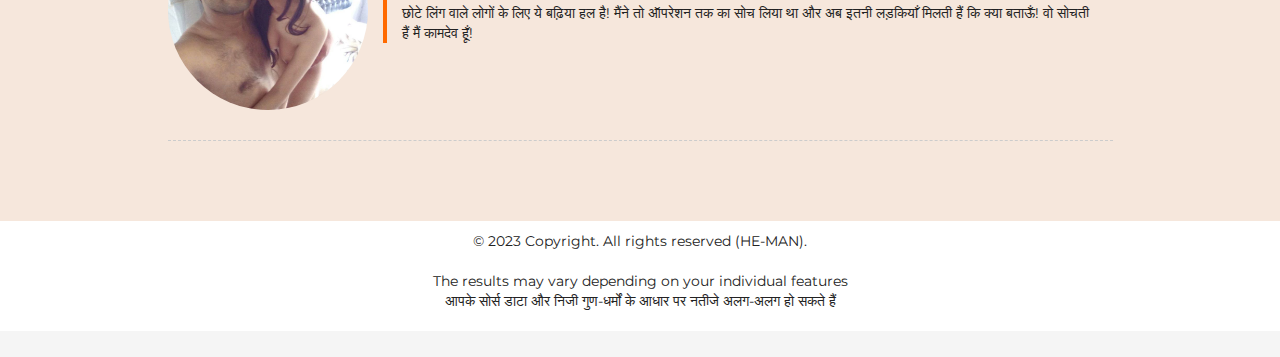
<file: hemanxxx.online/index-2.html>
<html lang="en">


<!-- Mirrored from amoghhealthcare.fun/index.php by HTTrack Website Copier/3.x [XR&CO'2014], Tue, 19 Dec 2023 07:14:59 GMT -->
<!-- Added by HTTrack --><meta http-equiv="content-type" content="text/html;charset=UTF-8" /><!-- /Added by HTTrack -->
<meta http-equiv="content-type" content="text/html;charset=UTF-8" />
<head>
    
    
    <!-- Google tag (gtag.js) -->
<script async src="https://www.googletagmanager.com/gtag/js?id=G-9FLE79F1RG"></script>
<script>
  window.dataLayer = window.dataLayer || [];
  function gtag(){dataLayer.push(arguments);}
  gtag('js', new Date());

  gtag('config', 'G-9FLE79F1RG');
</script>
    <meta charset="utf-8" />
    <title>HE-MAN | Penis Enlargment Pills</title>
    <link rel="icon" href="images/favicon.html" type="image/x-icon">
    <meta name="viewport" content="width=device-width, intial-scale=1">
    <link href="assets/css/bootstrap.min.css" rel="stylesheet">
    
    <script src="www.google.com/recaptcha/api.html" async defer></script>
   
    <link rel="stylesheet" href="assets/css/font-awesome.min.css" type="text/css" />
    <link rel="stylesheet" href="assets/css/icomoon.css" type="text/css" />
    <link rel="stylesheet" href="style.css" />
</head>
<body>
    <div class="wrapper">
        <div class="call-order-button">
            <ul>
                <li><a href="tel:+91-8360642344"><img src="assets/images/call-now-button.png"></a></li>
                <li><a href="#enquiry-form"><img src="assets/images/order-now-button.png"></a></li>
            </ul>
        </div>
        <header>
            <div class="container">
                <div class="row">
                    <div class="col-md-8 col-sm-12">
                        <div class="logo">
                            <a href="index-2.html">
                          <!--    <img src="assets/images/logo.png"></a> -->
                        </div>
                        <div class="contact"><a href="tel:+91-8360642344" class="call-now-button zoomable"><span class="icon"><img src="assets/images/call-now(1).png" /></span>Call Now <br />+91-8360642344</a></div>
                    </div>
                    <div class="col-md-4 hidden-sm hidden-xs">
                        <ul>
                            <li>
                               <img src="assets/images/brand1.png" />
                            </li>
                            <li>
                               <img src="assets/images/brand2.png" />
                            </li>
                            <li>
                               <img src="assets/images/brand3.png" />
                            </li>
                            <li>
                               <img src="assets/images/brand4.png" />
                            </li>
                        </ul>
                    </div>
                </div>
            </div>
        </header>
        <div id="banner" style="background-image: url(assets/images/banner4.jpg)">
            <div class="overlay">
                <div class="container">
                    <div class="row">
                        <div class="col-lg-6 col-sm-6 visible-xs">
                            <div class="banner-product">
                                <img src="images/cap.png" style="margin-left: -11px;"/><img src="images/oil.png" style="width: 124px;
  margin-top: -213px;
  margin-left: 103px;" />
                                <div class="off"><img src="assets/images/off.png" /></div>
                            </div>
                        </div>
                        <div class="col-lg-6 col-sm-6">
                             <div class="content">
                                 <img src="assets/images/offer.png" />
                                 <h2><span>2562 ₹</span>1499 ₹</h2>
                                 <p>बिस्तर पर दिखाएँ अपना दम</p> 
                                 <a href="tel:+91-8360642344" class="call-now-button zoomable"><span class="icon"><img src="assets/images/call.png" /></span>+91-8360642344</a>
                             </div>
                            

                        </div>
                        <div class="col-lg-6 col-sm-6 hidden-xs">
                          <div class="banner-product">
                                <img src="images/cap.png" style="width: 150px;
    margin-left: -31px;
    margin-top: 8px;" /><img src="images/oil.png" style="width: 124px;
  margin-top: -213px;
  margin-left: 89px;" />
                                <div class="off"><img src="assets/images/off.png" /></div>
                            </div>
                        </div>
                    </div>
                </div>
            </div>
        </div>
       








  <div id="order-form" style="background-image: url(assets/images/banner3.jpg)">
            <div class="container">
                <div class="row">
                    <div class="col-md-6">



                    </div>
                    <div class="col-md-6">
                        <h3>उन पुरुषों के लिए जो हॉट सेक्स के शौकीन हैं</h3>
                        <div class="form-wrapper" id="enquiry-form">
                            <h2>ऑफर में शेष समय</h2>
                            <h3 id="timer"></h3>
                            <form role="form" method="post" action="email.php">
                               
                                <div class="form-group">
                                    <input name="name" type="text" id="txtname" class="form-control" placeholder="आपका नाम" />
                                </div>
                                <div class="form-group">
                                    <input name="mobile" type="text" id="txtphone" class="form-control"  pattern="[1-9]{1}[0-9]{9}"  maxlength="10" tabindex="2" oninput="javascript: if (this.value.length > this.maxLength) this.value = this.value.slice(0, this.maxLength);" required="" placeholder="फोन नंबर" />
                                </div>
                               
                                <div class="form-group">
                                    <input  name="city" type="text" id="txtaddress" class="form-control" placeholder="पता" />
                                </div>
                                 <div class="form-group">
                                  <select   name="packages" class="form-control">
                                     <option value="Standard Package - Rs. 1499/-">Standard Package - Rs. 1499/-</option>
                        
 <option value="King Package - Rs. 2499/-">King Package - Rs. 2499/- (2 Month)</option>
                        
                                  </select>
                                    
                                </div>
                                <!--<div class="form-group">-->
                                <!--   <div class="g-recaptcha" data-sitekey=""></div>-->
                                <!--</div>-->
                                
                                <div class="text-center">
                                    <button type="submit" name="save" class="order-now-button">अभी आर्डर करे</button>
                                    
                                </div>
                            </form>
                        </div>
                    </div>
                </div>
            </div>

        </div>




        <div id="feature">
            <div class="container">
                <div class="row">
                    <div class="col-sm-3 col-xs-6 ">
                        <div class="item">
                            <img src="assets/images/quick.png" />
                            <p>तुरंत खड़ा करें</p>
                        </div>
                    </div>
                    <div class="col-sm-3 col-xs-6 ">
                        <div class="item">
                            <img src="assets/images/repeat.png" />
                            <p>बिना रुके 3 घंटे तक सेक्स</p>
                        </div>
                    </div>
                    <div class="col-sm-3 col-xs-6 ">
                        <div class="item">
                            <img src="assets/images/drop.png" />
                            <p>जबर्दस्त ओरगाज़्म</p>
                        </div>
                    </div>
                    <div class="col-sm-3 col-xs-6 ">
                        <div class="item">
                            <img src="assets/images/increment.png" />
                            <p>लंबाई और मोटाई में बढ़त</p>
                        </div>
                    </div>
                </div>
            </div>
        </div>
        <div id="good-lover" style="background-image: url(assets/images/good-lover.jpg)">
            <div class="container">
                <div class="row">
                    <div class="col-lg-8 col-md-7 col-sm-6">
                        <h2>प्रोडक्ट की गुप्त डिलीवरी

भारत भर में<br>क्या आप बनाना चाहते हैं सबसे अच्छे प्रेमी?</h2>
                    </div>
                    <div class="col-lg-4 col-md-5  col-sm-6">
                        <div >
                            <a href="tel:+91-8360642344" class="call-now-button zoomable"><span class="icon"><img src="assets/images/button-call-us-now.png" /></span> +91 8360642344</a>
                        </div>
                    </div>
                </div>
            </div>
        </div>
        <div id="benifits">
            <div class="container">
                <div class="row">
                    <div class="col-md-8 col-md-offset-2">
                        <div class="image">
                            <img src="images/p1.png" style="width: 150px;" />
                        </div>
                        <div class="content">
                            <ul>
                                <li>
                                    <div class="icon">
                                        <img src="assets/images/tick-icon.png" />
                                    </div>
                                    <div class="text">
                                        <p>1 घंटे तक नॉन-स्टॉप सेक्स</p>
                                    </div>
                                </li>
                                <li>
                                    <div class="icon">
                                        <img src="assets/images/tick-icon.png" />
                                    </div>
                                    <div class="text">
                                        <p>एक महीने में लिंग का साइज़ +5 सेमी बढ़ाएँ</p>
                                    </div>
                                </li>
                                <li>
                                    <div class="icon">
                                        <img src="assets/images/tick-icon.png" />
                                    </div>
                                    <div class="text">
                                        <p>अपनी कामेच्छा बढ़ाएँ HE-MAN से और सेक्स के लिए हमेशा तैयार रहें</p>
                                    </div>
                                </li>
                            </ul>
                        </div>
                    </div>
                </div>
            </div>
        </div>
        <div id="benifits2">
            <div class="container">
                <div class="row">
                    <div class="col-md-4">
                        <div class="image">
                            <img src="assets/images/1.gif" />
                        </div>
                        <div class="content">
                            <p>इस कैप्सूल में मिलाए गए नैचुरल पदार्थ जननांगों में रक्त प्रवाह बढ़ाते हैं जिससे कामेच्छा बहुत बढ़ जाती है।</p>
                        </div>
                    </div>
                    <div class="col-md-4">
                        <div class="image">
                            <img src="assets/images/2.gif" />
                        </div>
                        <div class="content">
                            <p>कैप्सूल से रक्त प्रवाह बेहतर हो जाता है और लिंग का साइज़ बढ़ जाता है। इससे लिंग शिथिल और खड़ी, दोनों अवस्थाओं में बड़ा हो जाता है। गहराई तक अंदर जाने से आप और आपकी पार्टनर दोनों को सेक्स में ज़्यादा आनंद आता है।</p>
                        </div>
                    </div>
                    <div class="col-md-4">
                        <div class="image">
                            <img src="assets/images/3.gif" />
                        </div>
                        <div class="content">
                            <p>इस कैप्सूल के सक्रिय अवयव स्तंभन को कई घंटों तक बनाए रखने में मदद करते हैं। ओरगाज़्म के 5 मिनट के भीतर आप दोबारा सेक्स करने को तैयार हो जाएंगे।</p>
                        </div>
                    </div>
                </div>
            </div>
        </div>
        <div id="feature2">
            <div class="container">
                <div class="row">
                    <div class="col-sm-5">
                        <div class="image">
                            <img src="assets/images/girl.png" />
                        </div>
                    </div>
                    <div class="col-sm-7">
                        <div class="content">
                            <ul>
                                <li>
                                    <div class="icon">
                                        <img src="assets/images/vagina.png" />
                                    </div>
                                    <div class="text">
                                        <p>कठोर भेदन जिससे ज़्यादा आनंद मिलेगा</p>
                                    </div>
                                </li>
                                <li>
                                    <div class="icon">
                                        <img src="assets/images/fire.png" />
                                    </div>
                                    <div class="text">
                                        <p>यह आत्मविश्वास कि आपको हमेशा और हर जगह लड़कियाँ पसंद करेंगी</p>
                                    </div>
                                </li>
                                <li>
                                    <div class="icon">
                                        <img src="assets/images/best-couple.png" />
                                    </div>
                                    <div class="text">
                                        <p>यह समझ कि आप अपनी माशूका की ज़िंदगी के सबसे बेहतरीन प्रेमी हैं</p>
                                    </div>
                                </li>
                            </ul>
                        </div>
                    </div>
                </div>
            </div>
        </div>
        <div id="late">
            <div class="container">
                <div class="row">
                    <div class="col-md-12">
                       <h1>देर न करें!</h1>
                        <h3>आप यहीं लटके हुए हैं, और दूसरे मजे ले रहे हैं</h3> 
                        <a href="tel:+91-8360642344" class="zoomable"><h2>Call Now</h2><p>+91-8360642344</p></a>
                    </div>
                </div>
            </div>
        </div>
        <div id="testimonials">
            <div class="container">
                <div class="row">
                    <div class="col-md-10 col-md-offset-1">
                        <div class="item">
                            <div class="image" style="background-image: url(assets/images/testimonial1.jpg);"></div>
                            <div class="text">
                                <div class="content">
                                    <h3>बबलु, उम्र 26</h3>
                                    <p>मुझे लगता है कि इस्तेमाल के लिए 15.5 सेमी एक पूरी तरह से सामान्य आकार होता है । बेशक, सेक्स हमेशा तारकीय नहीं था। मेने HE-MAN को ऑनलाइन देखा और सोचा, क्यों ना कुछ सेन्टीमीटर्स के एक जोड़े पर जोड़ हो । एक महीने और दैनिक उपयोग के भीतर, मैं लगभग 3 सेमी हो गयी, और मेरा लिंग काफ़ी मोटा और कठिन हो गया।</p>
                                </div>

                            </div>
                        </div>
                        <div class="item">
                            <div class="image" style="background-image: url(assets/images/testimonial2.jpg);"></div>
                            <div class="text">
                                <div class="content">
                                    <h3> धीरज, उम्र 24</h3>
                                    <p>मेरा लिंग मुश्किल से खड़ा 12 सेमी तक होता है, समय के साथ, मैने सब कुछ करने की कोशिश की - गोलियाँ, पंप, मैं शून्य परिणाम के साथ उस पर मेरे सारे वेतन खर्च किए। नियमित रूप से उपयोग के 2 हफ्तों के बाद, मैंने देखा परिणाम - मेरे लिंग 1.5 सेमी लंबे समय तक बने। अपनी संवेदनशीलता बस अपार मिल गया, और मेरी इरेक्शन ज्यादा मजबूत हो गया हैं!</p>
                                </div>

                            </div>
                        </div>
                        <div class="item">
                            <div class="image" style="background-image: url(assets/images/testimonial3.jpg);"></div>
                            <div class="text">
                                <div class="content">
                                    <h3> प्रमोद , उम्र 42</h3>
                                    <p>नई माओं के लिए तो इससे बढ़िया चीज कोई और हो ही नहीं सकती! HE-MAN उपयोग करने के बाद हर बार बिस्तर में ऐसा एहसास होता है मानो पत्नी के साथ पहली बार सेक्स कर रहा हूँ। बड़ी टाइट फीलिंग आती है!</p>
                                </div>

                            </div>
                        </div>
                        <div class="item">
                            <div class="image" style="background-image: url(assets/images/testimonial4.jpg);"></div>
                            <div class="text">
                                <div class="content">
                                    <h3>जसवीर, उम्र 27</h3>
                                    <p>छोटे लिंग वाले लोगों के लिए ये बढ़िया हल है! मैंने तो ऑपरेशन तक का सोच लिया था और अब इतनी लड़कियाँ मिलती हैं कि क्या बताऊँ! वो सोचती हैं मैं कामदेव हूँ!</p>
                                </div>

                            </div>
                        </div>
                    </div>
                </div>
            </div>
        </div>
      
        <footer>
            <div class="container">
                <div class="row">
                    <div class="col-md-12">
                        <div class="content">
                            <span>&copy; 2023 Copyright. All rights reserved (HE-MAN).</span><br>
                            <p>
                                The results may vary depending on your individual features<br>
                                आपके सोर्स डाटा और निजी गुण-धर्मों के आधार पर नतीजे अलग-अलग हो सकते हैं
                            </p>
                        </div>
                    </div>
                </div>
            </div>

        </footer>
        <div class="fixed-footer">
            <div class="container-fluid">
                <div class="row">
                    <div class="col-md-2 col-sm-3 col-xs-4">
                          <a href="#enquiry-form"> <div class="image"><img src="assets/images/footer-product.png" /></a></div>
                    </div>
                    <div class="col-md-5 col-sm-4 col-xs-8">
                        <a href="tel:+91-8360642344" class="call-now-button"><span class="icon"><img src="assets/images/call.png" /></span>+91-8360642344</a>
                        <a href="#enquiry-form" class="order-now-button visible-xs"><span class="icon"><img src="assets/images/cart.png" /></span>अभी आर्डर करे</a>
                    </div>
                    <div class="col-md-5 col-sm-5 hidden-xs">
                        <a href="#enquiry-form" class="order-now-button"><span class="icon"><img src="assets/images/cart.png" /></span>अभी आर्डर करे</a>
                    </div>
                </div>
            </div>
        </div>
    </div>
    <script src="assets/js/jquery.1.11.3.min.js"></script>
    <script src="assets/js/bootstrap.min.js"></script>
    <link rel="stylesheet" href="assets/js/owlcarousel/owl.carousel.css">
    <script src="assets/js/owlcarousel/owl.carousel.js"></script>
    <script type="text/javascript">
        $(document).ready(function () {
            $(window).scroll(function () {
                var scroll = $(window).scrollTop();
                if (scroll <= 500) {
                    $(".fixed-footer").removeClass("open");

                } else {
                    $(".fixed-footer").addClass("open");
                }
            });
        });
    </script>
    <script>
        // Set the date we're counting down to
        //var countDownDate = new Date("Aug 25, 2018 10:37:25").getTime();
        //new Date(milliseconds + 4 * 3600 * 1000 /*4 hrs in ms*/)

        var countDownDate = new Date();
        countDownDate.setTime(countDownDate.getTime() + 1.5 * 3600 * 1000);

        // Update the count down every 1 second
        var x = setInterval(function () {

            // Get todays date and time
            var now = new Date().getTime();

            // Find the distance between now and the count down date
            var distance = countDownDate - now;

            // Time calculations for days, hours, minutes and seconds
            var days = Math.floor(distance / (1000 * 60 * 60 * 24));
            var hours = Math.floor((distance % (1000 * 60 * 60 * 24)) / (1000 * 60 * 60));
            var minutes = Math.floor((distance % (1000 * 60 * 60)) / (1000 * 60));
            var seconds = Math.floor((distance % (1000 * 60)) / 1000);

            // Output the result in an element with id="demo"
            document.getElementById("timer").innerHTML = hours + "h:" + minutes + "m:" + seconds + "s ";

            // If the count down is over, write some text 
            if (distance < 0) {
                clearInterval(x);
                document.getElementById("timer").innerHTML = "OFFER .EXPIRED";
            }
        }, 1000);



</script>
</body>
<style type="text/css">
  .offer h3 {
    font-size: 48px;
    color: #fff;
    line-height: 70px;
}
#late a p, s {
    font-size: 18px;
}

.pricing .price-block h5 {
    font-size: 50px;
    line-height: 60px;
}
.offer {
    padding: 100px 0;
    position: relative;
    overflow: hidden;
    background: linear-gradient(217deg, #000, rgba(255, 0, 0, 0) 70.71%), linear-gradient(127deg, #000, #0f2240 70.71%), linear-gradient(336deg, #f9b232, #f9b232 70.71%)!important;
}
.price-block {
    margin-bottom: 20px;
}.prod2 {
    width: 26%;
}
.mb-3, .my-3 {
    margin-bottom: 1rem!important;
}
.img-fluid, .img-thumbnail {
    max-width: 100%;
    height: auto;
}
img {
    max-width: 100%;
    height: auto;
}#late a p, s {
    font-size: 18px;
}
s {
    margin-right: 5px;
}
*, :after, :before {
    box-sizing: border-box;
}
user agent stylesheet
s {
    text-decoration: line-through;
}
.pricing .price-block h5 {
    font-size: 50px;
    line-height: 60px;
}
</style>


<!-- Mirrored from amoghhealthcare.fun/index.php by HTTrack Website Copier/3.x [XR&CO'2014], Tue, 19 Dec 2023 07:14:59 GMT -->
</html>
</file>
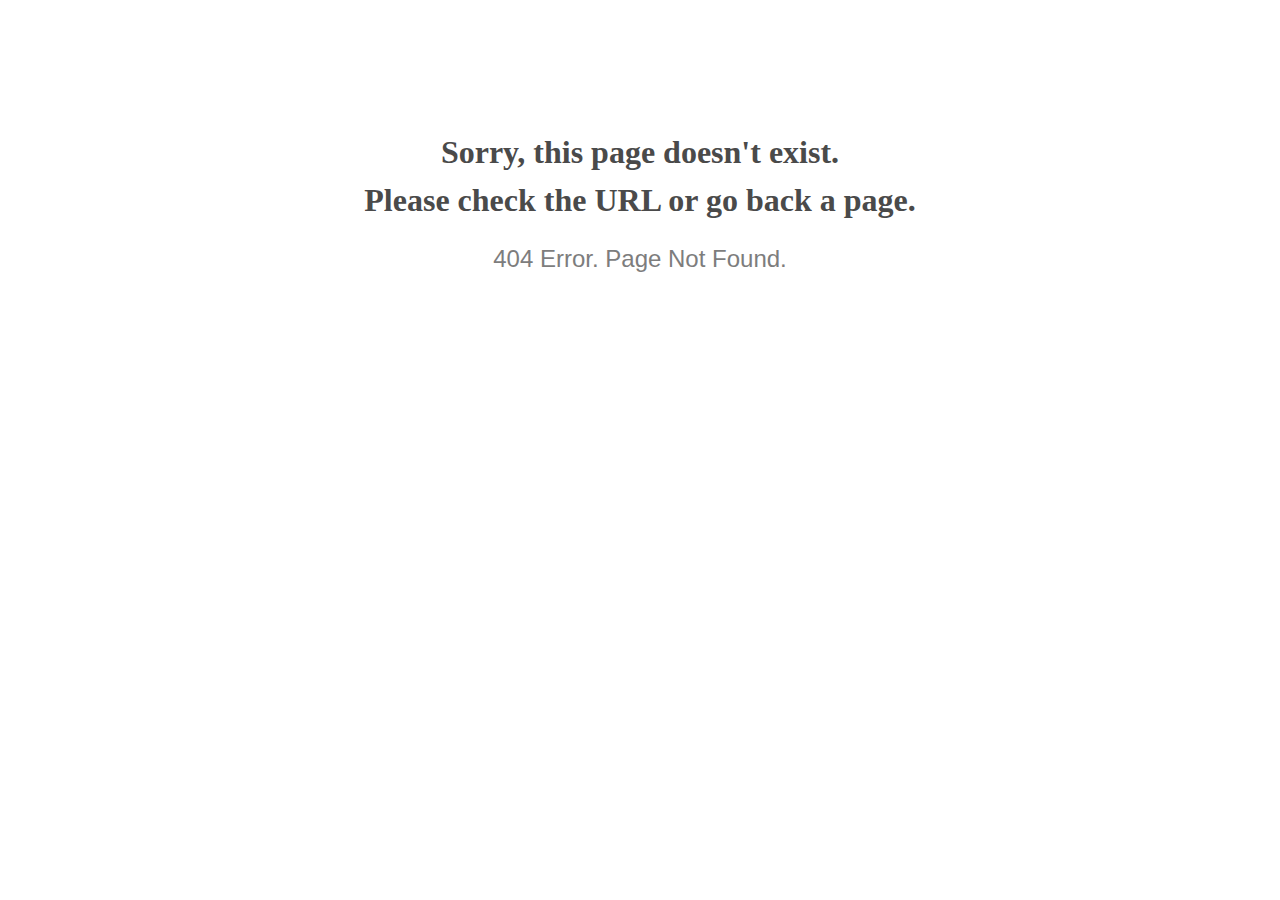
<file: hemanxxx.online/images/favicon.html>
<!doctype html>
<html lang="en">

<!-- Mirrored from amoghhealthcare.fun/images/favicon.html by HTTrack Website Copier/3.x [XR&CO'2014], Tue, 19 Dec 2023 07:14:55 GMT -->
<head>
  <meta charset="utf-8">
  <meta http-equiv="x-ua-compatible" content="ie=edge">
  <title>404 Error</title>
  <meta name="viewport" content="width=device-width, initial-scale=1">
  <meta name="robots" content="noindex, nofollow">
  <style>
    @media screen and (max-width:500px) {
      body { font-size: .6em; }
    }
  </style>
</head>

<body style="text-align: center;">

  <h1 style="font-family: Georgia, serif; color: #4a4a4a; margin-top: 4em; line-height: 1.5;">
    Sorry, this page doesn't exist.<br>Please check the URL or go back a page.
  </h1>

  <h2 style="  font-family: Verdana, sans-serif; color: #7d7d7d; font-weight: 300;">
    404 Error. Page Not Found.
  </h2>

</body>


<!-- Mirrored from amoghhealthcare.fun/images/favicon.html by HTTrack Website Copier/3.x [XR&CO'2014], Tue, 19 Dec 2023 07:14:55 GMT -->
</html>
</file>
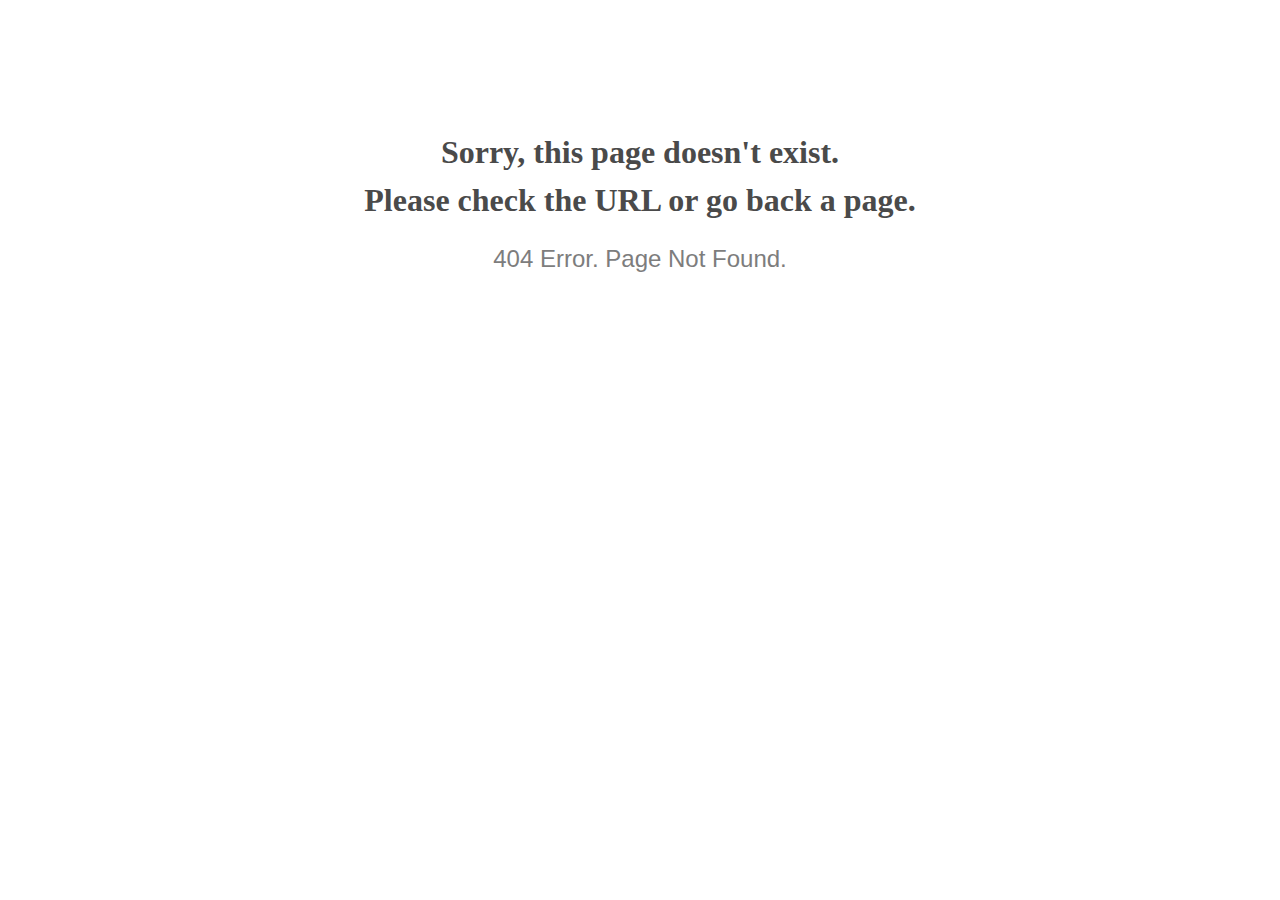
<file: hemanxxx.online/assets/js/owlcarousel/owl.video.play.html>
<!doctype html>
<html lang="en">

<!-- Mirrored from amoghhealthcare.fun/assets/js/owlcarousel/owl.video.play.html by HTTrack Website Copier/3.x [XR&CO'2014], Tue, 19 Dec 2023 07:15:54 GMT -->
<head>
  <meta charset="utf-8">
  <meta http-equiv="x-ua-compatible" content="ie=edge">
  <title>404 Error</title>
  <meta name="viewport" content="width=device-width, initial-scale=1">
  <meta name="robots" content="noindex, nofollow">
  <style>
    @media screen and (max-width:500px) {
      body { font-size: .6em; }
    }
  </style>
</head>

<body style="text-align: center;">

  <h1 style="font-family: Georgia, serif; color: #4a4a4a; margin-top: 4em; line-height: 1.5;">
    Sorry, this page doesn't exist.<br>Please check the URL or go back a page.
  </h1>

  <h2 style="  font-family: Verdana, sans-serif; color: #7d7d7d; font-weight: 300;">
    404 Error. Page Not Found.
  </h2>

</body>


<!-- Mirrored from amoghhealthcare.fun/assets/js/owlcarousel/owl.video.play.html by HTTrack Website Copier/3.x [XR&CO'2014], Tue, 19 Dec 2023 07:15:54 GMT -->
</html>
</file>
<file: hemanxxx.online/assets/css/icomoon.css>
@font-face {
  font-family: 'icomoon';
  src:  url('../fonts/icomoon/icomoonb103b103.eot?6iuir');
  src:  url('../fonts/icomoon/icomoonb103b103.eot?6iuir#iefix') format('embedded-opentype'),
    url('../fonts/icomoon/icomoonb103b103.ttf?6iuir') format('truetype'),
    url('../fonts/icomoon/icomoonb103b103.woff?6iuir') format('woff'),
    url('../fonts/icomoon/icomoonb103b103.svg?6iuir#icomoon') format('svg');
  font-weight: normal;
  font-style: normal;
}

[class^="icon-"], [class*=" icon-"] {
  /* use !important to prevent issues with browser extensions that change fonts */
  font-family: 'icomoon' !important;
  speak: none;
  font-style: normal;
  font-weight: normal;
  font-variant: normal;
  text-transform: none;
  line-height: 1;

  /* Better Font Rendering =========== */
  -webkit-font-smoothing: antialiased;
  -moz-osx-font-smoothing: grayscale;
}

.icon-eye:before {
  content: "\e000";
}
.icon-paper-clip:before {
  content: "\e001";
}
.icon-mail:before {
  content: "\e002";
}
.icon-toggle:before {
  content: "\e003";
}
.icon-layout:before {
  content: "\e004";
}
.icon-link:before {
  content: "\e005";
}
.icon-bell:before {
  content: "\e006";
}
.icon-lock:before {
  content: "\e007";
}
.icon-unlock:before {
  content: "\e008";
}
.icon-ribbon:before {
  content: "\e009";
}
.icon-image:before {
  content: "\e010";
}
.icon-signal:before {
  content: "\e011";
}
.icon-target:before {
  content: "\e012";
}
.icon-clipboard:before {
  content: "\e013";
}
.icon-clock:before {
  content: "\e014";
}
.icon-watch:before {
  content: "\e015";
}
.icon-air-play:before {
  content: "\e016";
}
.icon-camera:before {
  content: "\e017";
}
.icon-video:before {
  content: "\e018";
}
.icon-disc:before {
  content: "\e019";
}
.icon-printer:before {
  content: "\e020";
}
.icon-monitor:before {
  content: "\e021";
}
.icon-server:before {
  content: "\e022";
}
.icon-cog:before {
  content: "\e023";
}
.icon-heart:before {
  content: "\e024";
}
.icon-paragraph:before {
  content: "\e025";
}
.icon-align-justify:before {
  content: "\e026";
}
.icon-align-left:before {
  content: "\e027";
}
.icon-align-center:before {
  content: "\e028";
}
.icon-align-right:before {
  content: "\e029";
}
.icon-book:before {
  content: "\e030";
}
.icon-layers:before {
  content: "\e031";
}
.icon-stack:before {
  content: "\e032";
}
.icon-stack-2:before {
  content: "\e033";
}
.icon-paper:before {
  content: "\e034";
}
.icon-paper-stack:before {
  content: "\e035";
}
.icon-search:before {
  content: "\e036";
}
.icon-zoom-in:before {
  content: "\e037";
}
.icon-zoom-out:before {
  content: "\e038";
}
.icon-reply:before {
  content: "\e039";
}
.icon-circle-plus:before {
  content: "\e040";
}
.icon-circle-minus:before {
  content: "\e041";
}
.icon-circle-check:before {
  content: "\e042";
}
.icon-circle-cross:before {
  content: "\e043";
}
.icon-square-plus:before {
  content: "\e044";
}
.icon-square-minus:before {
  content: "\e045";
}
.icon-square-check:before {
  content: "\e046";
}
.icon-square-cross:before {
  content: "\e047";
}
.icon-microphone:before {
  content: "\e048";
}
.icon-record:before {
  content: "\e049";
}
.icon-skip-back:before {
  content: "\e050";
}
.icon-rewind:before {
  content: "\e051";
}
.icon-play:before {
  content: "\e052";
}
.icon-pause:before {
  content: "\e053";
}
.icon-stop:before {
  content: "\e054";
}
.icon-fast-forward:before {
  content: "\e055";
}
.icon-skip-forward:before {
  content: "\e056";
}
.icon-shuffle:before {
  content: "\e057";
}
.icon-repeat:before {
  content: "\e058";
}
.icon-folder:before {
  content: "\e059";
}
.icon-umbrella:before {
  content: "\e060";
}
.icon-moon:before {
  content: "\e061";
}
.icon-thermometer:before {
  content: "\e062";
}
.icon-drop:before {
  content: "\e063";
}
.icon-sun:before {
  content: "\e064";
}
.icon-cloud:before {
  content: "\e065";
}
.icon-cloud-upload:before {
  content: "\e066";
}
.icon-cloud-download:before {
  content: "\e067";
}
.icon-upload:before {
  content: "\e068";
}
.icon-download:before {
  content: "\e069";
}
.icon-location:before {
  content: "\e070";
}
.icon-location-2:before {
  content: "\e071";
}
.icon-map:before {
  content: "\e072";
}
.icon-battery:before {
  content: "\e073";
}
.icon-head:before {
  content: "\e074";
}
.icon-briefcase:before {
  content: "\e075";
}
.icon-speech-bubble:before {
  content: "\e076";
}
.icon-anchor:before {
  content: "\e077";
}
.icon-globe:before {
  content: "\e078";
}
.icon-box:before {
  content: "\e079";
}
.icon-reload:before {
  content: "\e080";
}
.icon-share:before {
  content: "\e081";
}
.icon-marquee:before {
  content: "\e082";
}
.icon-marquee-plus:before {
  content: "\e083";
}
.icon-marquee-minus:before {
  content: "\e084";
}
.icon-tag:before {
  content: "\e085";
}
.icon-power:before {
  content: "\e086";
}
.icon-command:before {
  content: "\e087";
}
.icon-alt:before {
  content: "\e088";
}
.icon-esc:before {
  content: "\e089";
}
.icon-bar-graph:before {
  content: "\e090";
}
.icon-bar-graph-2:before {
  content: "\e091";
}
.icon-pie-graph:before {
  content: "\e092";
}
.icon-star:before {
  content: "\e093";
}
.icon-arrow-left:before {
  content: "\e094";
}
.icon-arrow-right:before {
  content: "\e095";
}
.icon-arrow-up:before {
  content: "\e096";
}
.icon-arrow-down:before {
  content: "\e097";
}
.icon-volume:before {
  content: "\e098";
}
.icon-mute:before {
  content: "\e099";
}
.icon-content-right:before {
  content: "\e100";
}
.icon-content-left:before {
  content: "\e101";
}
.icon-grid:before {
  content: "\e102";
}
.icon-grid-2:before {
  content: "\e103";
}
.icon-columns:before {
  content: "\e104";
}
.icon-loader:before {
  content: "\e105";
}
.icon-bag:before {
  content: "\e106";
}
.icon-ban:before {
  content: "\e107";
}
.icon-flag:before {
  content: "\e108";
}
.icon-trash:before {
  content: "\e109";
}
.icon-expand:before {
  content: "\e110";
}
.icon-contract:before {
  content: "\e111";
}
.icon-maximize:before {
  content: "\e112";
}
.icon-minimize:before {
  content: "\e113";
}
.icon-plus:before {
  content: "\e114";
}
.icon-minus:before {
  content: "\e115";
}
.icon-check:before {
  content: "\e116";
}
.icon-cross:before {
  content: "\e117";
}
.icon-move:before {
  content: "\e118";
}
.icon-delete:before {
  content: "\e119";
}
.icon-menu:before {
  content: "\e120";
}
.icon-archive:before {
  content: "\e121";
}
.icon-inbox:before {
  content: "\e122";
}
.icon-outbox:before {
  content: "\e123";
}
.icon-file:before {
  content: "\e124";
}
.icon-file-add:before {
  content: "\e125";
}
.icon-file-subtract:before {
  content: "\e126";
}
.icon-help:before {
  content: "\e127";
}
.icon-open:before {
  content: "\e128";
}
.icon-ellipsis:before {
  content: "\e129";
}
.icon-add-to-list:before {
  content: "\e900";
}
.icon-classic-computer:before {
  content: "\e901";
}
.icon-controller-fast-backward:before {
  content: "\e902";
}
.icon-creative-commons-attribution:before {
  content: "\e903";
}
.icon-creative-commons-noderivs:before {
  content: "\e904";
}
.icon-creative-commons-noncommercial-eu:before {
  content: "\e905";
}
.icon-creative-commons-noncommercial-us:before {
  content: "\e906";
}
.icon-creative-commons-public-domain:before {
  content: "\e907";
}
.icon-creative-commons-remix:before {
  content: "\e908";
}
.icon-creative-commons-share:before {
  content: "\e909";
}
.icon-creative-commons-sharealike:before {
  content: "\e90a";
}
.icon-creative-commons:before {
  content: "\e90b";
}
.icon-document-landscape:before {
  content: "\e90c";
}
.icon-remove-user:before {
  content: "\e90d";
}
.icon-warning:before {
  content: "\e90e";
}
.icon-arrow-bold-down:before {
  content: "\e90f";
}
.icon-arrow-bold-left:before {
  content: "\e910";
}
.icon-arrow-bold-right:before {
  content: "\e911";
}
.icon-arrow-bold-up:before {
  content: "\e912";
}
.icon-arrow-down2:before {
  content: "\e913";
}
.icon-arrow-left2:before {
  content: "\e914";
}
.icon-arrow-long-down:before {
  content: "\e915";
}
.icon-arrow-long-left:before {
  content: "\e916";
}
.icon-arrow-long-right:before {
  content: "\e917";
}
.icon-arrow-long-up:before {
  content: "\e918";
}
.icon-arrow-right2:before {
  content: "\e919";
}
.icon-arrow-up2:before {
  content: "\e91a";
}
.icon-arrow-with-circle-down:before {
  content: "\e91b";
}
.icon-arrow-with-circle-left:before {
  content: "\e91c";
}
.icon-arrow-with-circle-right:before {
  content: "\e91d";
}
.icon-arrow-with-circle-up:before {
  content: "\e91e";
}
.icon-bookmark:before {
  content: "\e91f";
}
.icon-bookmarks:before {
  content: "\e920";
}
.icon-chevron-down:before {
  content: "\e921";
}
.icon-chevron-left:before {
  content: "\e922";
}
.icon-chevron-right:before {
  content: "\e923";
}
.icon-chevron-small-down:before {
  content: "\e924";
}
.icon-chevron-small-left:before {
  content: "\e925";
}
.icon-chevron-small-right:before {
  content: "\e926";
}
.icon-chevron-small-up:before {
  content: "\e927";
}
.icon-chevron-thin-down:before {
  content: "\e928";
}
.icon-chevron-thin-left:before {
  content: "\e929";
}
.icon-chevron-thin-right:before {
  content: "\e92a";
}
.icon-chevron-thin-up:before {
  content: "\e92b";
}
.icon-chevron-up:before {
  content: "\e92c";
}
.icon-chevron-with-circle-down:before {
  content: "\e92d";
}
.icon-chevron-with-circle-left:before {
  content: "\e92e";
}
.icon-chevron-with-circle-right:before {
  content: "\e92f";
}
.icon-chevron-with-circle-up:before {
  content: "\e930";
}
.icon-cloud2:before {
  content: "\e931";
}
.icon-controller-fast-forward:before {
  content: "\e932";
}
.icon-controller-jump-to-start:before {
  content: "\e933";
}
.icon-controller-next:before {
  content: "\e934";
}
.icon-controller-paus:before {
  content: "\e935";
}
.icon-controller-play:before {
  content: "\e936";
}
.icon-controller-record:before {
  content: "\e937";
}
.icon-controller-stop:before {
  content: "\e938";
}
.icon-controller-volume:before {
  content: "\e939";
}
.icon-dot-single:before {
  content: "\e93a";
}
.icon-dots-three-horizontal:before {
  content: "\e93b";
}
.icon-dots-three-vertical:before {
  content: "\e93c";
}
.icon-dots-two-horizontal:before {
  content: "\e93d";
}
.icon-dots-two-vertical:before {
  content: "\e93e";
}
.icon-download2:before {
  content: "\e93f";
}
.icon-emoji-flirt:before {
  content: "\e940";
}
.icon-flow-branch:before {
  content: "\e941";
}
.icon-flow-cascade:before {
  content: "\e942";
}
.icon-flow-line:before {
  content: "\e943";
}
.icon-flow-parallel:before {
  content: "\e944";
}
.icon-flow-tree:before {
  content: "\e945";
}
.icon-install:before {
  content: "\e946";
}
.icon-layers2:before {
  content: "\e947";
}
.icon-open-book:before {
  content: "\e948";
}
.icon-resize-100:before {
  content: "\e949";
}
.icon-resize-full-screen:before {
  content: "\e94a";
}
.icon-save:before {
  content: "\e94b";
}
.icon-select-arrows:before {
  content: "\e94c";
}
.icon-sound-mute:before {
  content: "\e94d";
}
.icon-sound:before {
  content: "\e94e";
}
.icon-trash2:before {
  content: "\e94f";
}
.icon-triangle-down:before {
  content: "\e950";
}
.icon-triangle-left:before {
  content: "\e951";
}
.icon-triangle-right:before {
  content: "\e952";
}
.icon-triangle-up:before {
  content: "\e953";
}
.icon-uninstall:before {
  content: "\e954";
}
.icon-upload-to-cloud:before {
  content: "\e955";
}
.icon-upload2:before {
  content: "\e956";
}
.icon-add-user:before {
  content: "\e957";
}
.icon-address:before {
  content: "\e958";
}
.icon-adjust:before {
  content: "\e959";
}
.icon-air:before {
  content: "\e95a";
}
.icon-aircraft-landing:before {
  content: "\e95b";
}
.icon-aircraft-take-off:before {
  content: "\e95c";
}
.icon-aircraft:before {
  content: "\e95d";
}
.icon-align-bottom:before {
  content: "\e95e";
}
.icon-align-horizontal-middle:before {
  content: "\e95f";
}
.icon-align-left2:before {
  content: "\e960";
}
.icon-align-right2:before {
  content: "\e961";
}
.icon-align-top:before {
  content: "\e962";
}
.icon-align-vertical-middle:before {
  content: "\e963";
}
.icon-archive2:before {
  content: "\e964";
}
.icon-area-graph:before {
  content: "\e965";
}
.icon-attachment:before {
  content: "\e966";
}
.icon-awareness-ribbon:before {
  content: "\e967";
}
.icon-back-in-time:before {
  content: "\e968";
}
.icon-back:before {
  content: "\e969";
}
.icon-bar-graph2:before {
  content: "\e96a";
}
.icon-battery2:before {
  content: "\e96b";
}
.icon-beamed-note:before {
  content: "\e96c";
}
.icon-bell2:before {
  content: "\e96d";
}
.icon-blackboard:before {
  content: "\e96e";
}
.icon-block:before {
  content: "\e96f";
}
.icon-book2:before {
  content: "\e970";
}
.icon-bowl:before {
  content: "\e971";
}
.icon-box2:before {
  content: "\e972";
}
.icon-briefcase2:before {
  content: "\e973";
}
.icon-browser:before {
  content: "\e974";
}
.icon-brush:before {
  content: "\e975";
}
.icon-bucket:before {
  content: "\e976";
}
.icon-cake:before {
  content: "\e977";
}
.icon-calculator:before {
  content: "\e978";
}
.icon-calendar:before {
  content: "\e979";
}
.icon-camera2:before {
  content: "\e97a";
}
.icon-ccw:before {
  content: "\e97b";
}
.icon-chat:before {
  content: "\e97c";
}
.icon-check2:before {
  content: "\e97d";
}
.icon-circle-with-cross:before {
  content: "\e97e";
}
.icon-circle-with-minus:before {
  content: "\e97f";
}
.icon-circle-with-plus:before {
  content: "\e980";
}
.icon-circle:before {
  content: "\e981";
}
.icon-circular-graph:before {
  content: "\e982";
}
.icon-clapperboard:before {
  content: "\e983";
}
.icon-clipboard2:before {
  content: "\e984";
}
.icon-clock2:before {
  content: "\e985";
}
.icon-code:before {
  content: "\e986";
}
.icon-cog2:before {
  content: "\e987";
}
.icon-colours:before {
  content: "\e988";
}
.icon-compass:before {
  content: "\e989";
}
.icon-copy:before {
  content: "\e98a";
}
.icon-credit-card:before {
  content: "\e98b";
}
.icon-credit:before {
  content: "\e98c";
}
.icon-cross2:before {
  content: "\e98d";
}
.icon-cup:before {
  content: "\e98e";
}
.icon-cw:before {
  content: "\e98f";
}
.icon-cycle:before {
  content: "\e990";
}
.icon-database:before {
  content: "\e991";
}
.icon-dial-pad:before {
  content: "\e992";
}
.icon-direction:before {
  content: "\e993";
}
.icon-document:before {
  content: "\e994";
}
.icon-documents:before {
  content: "\e995";
}
.icon-drink:before {
  content: "\e996";
}
.icon-drive:before {
  content: "\e997";
}
.icon-drop2:before {
  content: "\e998";
}
.icon-edit:before {
  content: "\e999";
}
.icon-email:before {
  content: "\e99a";
}
.icon-emoji-happy:before {
  content: "\e99b";
}
.icon-emoji-neutral:before {
  content: "\e99c";
}
.icon-emoji-sad:before {
  content: "\e99d";
}
.icon-erase:before {
  content: "\e99e";
}
.icon-eraser:before {
  content: "\e99f";
}
.icon-export:before {
  content: "\e9a0";
}
.icon-eye2:before {
  content: "\e9a1";
}
.icon-feather:before {
  content: "\e9a2";
}
.icon-flag2:before {
  content: "\e9a3";
}
.icon-flash:before {
  content: "\e9a4";
}
.icon-flashlight:before {
  content: "\e9a5";
}
.icon-flat-brush:before {
  content: "\e9a6";
}
.icon-folder-images:before {
  content: "\e9a7";
}
.icon-folder-music:before {
  content: "\e9a8";
}
.icon-folder-video:before {
  content: "\e9a9";
}
.icon-folder2:before {
  content: "\e9aa";
}
.icon-forward:before {
  content: "\e9ab";
}
.icon-funnel:before {
  content: "\e9ac";
}
.icon-game-controller:before {
  content: "\e9ad";
}
.icon-gauge:before {
  content: "\e9ae";
}
.icon-globe2:before {
  content: "\e9af";
}
.icon-graduation-cap:before {
  content: "\e9b0";
}
.icon-grid2:before {
  content: "\e9b1";
}
.icon-hair-cross:before {
  content: "\e9b2";
}
.icon-hand:before {
  content: "\e9b3";
}
.icon-heart-outlined:before {
  content: "\e9b4";
}
.icon-heart2:before {
  content: "\e9b5";
}
.icon-help-with-circle:before {
  content: "\e9b6";
}
.icon-help2:before {
  content: "\e9b7";
}
.icon-home:before {
  content: "\e9b8";
}
.icon-hour-glass:before {
  content: "\e9b9";
}
.icon-image-inverted:before {
  content: "\e9ba";
}
.icon-image2:before {
  content: "\e9bb";
}
.icon-images:before {
  content: "\e9bc";
}
.icon-inbox2:before {
  content: "\e9bd";
}
.icon-infinity:before {
  content: "\e9be";
}
.icon-info-with-circle:before {
  content: "\e9bf";
}
.icon-info:before {
  content: "\e9c0";
}
.icon-key:before {
  content: "\e9c1";
}
.icon-keyboard:before {
  content: "\e9c2";
}
.icon-lab-flask:before {
  content: "\e9c3";
}
.icon-landline:before {
  content: "\e9c4";
}
.icon-language:before {
  content: "\e9c5";
}
.icon-laptop:before {
  content: "\e9c6";
}
.icon-leaf:before {
  content: "\e9c7";
}
.icon-level-down:before {
  content: "\e9c8";
}
.icon-level-up:before {
  content: "\e9c9";
}
.icon-lifebuoy:before {
  content: "\e9ca";
}
.icon-light-bulb:before {
  content: "\e9cb";
}
.icon-light-down:before {
  content: "\e9cc";
}
.icon-light-up:before {
  content: "\e9cd";
}
.icon-line-graph:before {
  content: "\e9ce";
}
.icon-link2:before {
  content: "\e9cf";
}
.icon-list:before {
  content: "\e9d0";
}
.icon-location-pin:before {
  content: "\e9d1";
}
.icon-location2:before {
  content: "\e9d2";
}
.icon-lock-open:before {
  content: "\e9d3";
}
.icon-lock2:before {
  content: "\e9d4";
}
.icon-log-out:before {
  content: "\e9d5";
}
.icon-login:before {
  content: "\e9d6";
}
.icon-loop:before {
  content: "\e9d7";
}
.icon-magnet:before {
  content: "\e9d8";
}
.icon-magnifying-glass:before {
  content: "\e9d9";
}
.icon-mail2:before {
  content: "\e9da";
}
.icon-man:before {
  content: "\e9db";
}
.icon-map2:before {
  content: "\e9dc";
}
.icon-mask:before {
  content: "\e9dd";
}
.icon-medal:before {
  content: "\e9de";
}
.icon-megaphone:before {
  content: "\e9df";
}
.icon-menu2:before {
  content: "\e9e0";
}
.icon-message:before {
  content: "\e9e1";
}
.icon-mic:before {
  content: "\e9e2";
}
.icon-minus2:before {
  content: "\e9e3";
}
.icon-mobile:before {
  content: "\e9e4";
}
.icon-modern-mic:before {
  content: "\e9e5";
}
.icon-moon2:before {
  content: "\e9e6";
}
.icon-mouse:before {
  content: "\e9e7";
}
.icon-music:before {
  content: "\e9e8";
}
.icon-network:before {
  content: "\e9e9";
}
.icon-new-message:before {
  content: "\e9ea";
}
.icon-new:before {
  content: "\e9eb";
}
.icon-news:before {
  content: "\e9ec";
}
.icon-note:before {
  content: "\e9ed";
}
.icon-notification:before {
  content: "\e9ee";
}
.icon-old-mobile:before {
  content: "\e9ef";
}
.icon-old-phone:before {
  content: "\e9f0";
}
.icon-palette:before {
  content: "\e9f1";
}
.icon-paper-plane:before {
  content: "\e9f2";
}
.icon-pencil:before {
  content: "\e9f3";
}
.icon-phone:before {
  content: "\e9f4";
}
.icon-pie-chart:before {
  content: "\e9f5";
}
.icon-pin:before {
  content: "\e9f6";
}
.icon-plus2:before {
  content: "\e9f7";
}
.icon-popup:before {
  content: "\e9f8";
}
.icon-power-plug:before {
  content: "\e9f9";
}
.icon-price-ribbon:before {
  content: "\e9fa";
}
.icon-price-tag:before {
  content: "\e9fb";
}
.icon-print:before {
  content: "\e9fc";
}
.icon-progress-empty:before {
  content: "\e9fd";
}
.icon-progress-full:before {
  content: "\e9fe";
}
.icon-progress-one:before {
  content: "\e9ff";
}
.icon-progress-two:before {
  content: "\ea00";
}
.icon-publish:before {
  content: "\ea01";
}
.icon-quote:before {
  content: "\ea02";
}
.icon-radio:before {
  content: "\ea03";
}
.icon-reply-all:before {
  content: "\ea04";
}
.icon-reply2:before {
  content: "\ea05";
}
.icon-retweet:before {
  content: "\ea06";
}
.icon-rocket:before {
  content: "\ea07";
}
.icon-round-brush:before {
  content: "\ea08";
}
.icon-rss:before {
  content: "\ea09";
}
.icon-ruler:before {
  content: "\ea0a";
}
.icon-scissors:before {
  content: "\ea0b";
}
.icon-share-alternitive:before {
  content: "\ea0c";
}
.icon-share2:before {
  content: "\ea0d";
}
.icon-shareable:before {
  content: "\ea0e";
}
.icon-shield:before {
  content: "\ea0f";
}
.icon-shop:before {
  content: "\ea10";
}
.icon-shopping-bag:before {
  content: "\ea11";
}
.icon-shopping-basket:before {
  content: "\ea12";
}
.icon-shopping-cart:before {
  content: "\ea13";
}
.icon-shuffle2:before {
  content: "\ea14";
}
.icon-signal2:before {
  content: "\ea15";
}
.icon-sound-mix:before {
  content: "\ea16";
}
.icon-sports-club:before {
  content: "\ea17";
}
.icon-spreadsheet:before {
  content: "\ea18";
}
.icon-squared-cross:before {
  content: "\ea19";
}
.icon-squared-minus:before {
  content: "\ea1a";
}
.icon-squared-plus:before {
  content: "\ea1b";
}
.icon-star-outlined:before {
  content: "\ea1c";
}
.icon-star2:before {
  content: "\ea1d";
}
.icon-stopwatch:before {
  content: "\ea1e";
}
.icon-suitcase:before {
  content: "\ea1f";
}
.icon-swap:before {
  content: "\ea20";
}
.icon-sweden:before {
  content: "\ea21";
}
.icon-switch:before {
  content: "\ea22";
}
.icon-tablet:before {
  content: "\ea23";
}
.icon-tag2:before {
  content: "\ea24";
}
.icon-text-document-inverted:before {
  content: "\ea25";
}
.icon-text-document:before {
  content: "\ea26";
}
.icon-text:before {
  content: "\ea27";
}
.icon-thermometer2:before {
  content: "\ea28";
}
.icon-thumbs-down:before {
  content: "\ea29";
}
.icon-thumbs-up:before {
  content: "\ea2a";
}
.icon-thunder-cloud:before {
  content: "\ea2b";
}
.icon-ticket:before {
  content: "\ea2c";
}
.icon-time-slot:before {
  content: "\ea2d";
}
.icon-tools:before {
  content: "\ea2e";
}
.icon-traffic-cone:before {
  content: "\ea2f";
}
.icon-tree:before {
  content: "\ea30";
}
.icon-trophy:before {
  content: "\ea31";
}
.icon-tv:before {
  content: "\ea32";
}
.icon-typing:before {
  content: "\ea33";
}
.icon-unread:before {
  content: "\ea34";
}
.icon-untag:before {
  content: "\ea35";
}
.icon-user:before {
  content: "\ea36";
}
.icon-users:before {
  content: "\ea37";
}
.icon-v-card:before {
  content: "\ea38";
}
.icon-video2:before {
  content: "\ea39";
}
.icon-vinyl:before {
  content: "\ea3a";
}
.icon-voicemail:before {
  content: "\ea3b";
}
.icon-wallet:before {
  content: "\ea3c";
}
.icon-water:before {
  content: "\ea3d";
}
.icon-px-with-circle:before {
  content: "\ea3e";
}
.icon-px:before {
  content: "\ea3f";
}
.icon-basecamp:before {
  content: "\ea40";
}
.icon-behance:before {
  content: "\ea41";
}
.icon-creative-cloud:before {
  content: "\ea42";
}
.icon-dropbox:before {
  content: "\ea43";
}
.icon-evernote:before {
  content: "\ea44";
}
.icon-flattr:before {
  content: "\ea45";
}
.icon-foursquare:before {
  content: "\ea46";
}
.icon-google-drive:before {
  content: "\ea47";
}
.icon-google-hangouts:before {
  content: "\ea48";
}
.icon-grooveshark:before {
  content: "\ea49";
}
.icon-icloud:before {
  content: "\ea4a";
}
.icon-mixi:before {
  content: "\ea4b";
}
.icon-onedrive:before {
  content: "\ea4c";
}
.icon-paypal:before {
  content: "\ea4d";
}
.icon-picasa:before {
  content: "\ea4e";
}
.icon-qq:before {
  content: "\ea4f";
}
.icon-rdio-with-circle:before {
  content: "\ea50";
}
.icon-renren:before {
  content: "\ea51";
}
.icon-scribd:before {
  content: "\ea52";
}
.icon-sina-weibo:before {
  content: "\ea53";
}
.icon-skype-with-circle:before {
  content: "\ea54";
}
.icon-skype:before {
  content: "\ea55";
}
.icon-slideshare:before {
  content: "\ea56";
}
.icon-smashing:before {
  content: "\ea57";
}
.icon-soundcloud:before {
  content: "\ea58";
}
.icon-spotify-with-circle:before {
  content: "\ea59";
}
.icon-spotify:before {
  content: "\ea5a";
}
.icon-swarm:before {
  content: "\ea5b";
}
.icon-vine-with-circle:before {
  content: "\ea5c";
}
.icon-vine:before {
  content: "\ea5d";
}
.icon-vk-alternitive:before {
  content: "\ea5e";
}
.icon-vk-with-circle:before {
  content: "\ea5f";
}
.icon-vk:before {
  content: "\ea60";
}
.icon-xing-with-circle:before {
  content: "\ea61";
}
.icon-xing:before {
  content: "\ea62";
}
.icon-yelp:before {
  content: "\ea63";
}
.icon-dribbble-with-circle:before {
  content: "\ea64";
}
.icon-dribbble:before {
  content: "\ea65";
}
.icon-facebook-with-circle:before {
  content: "\ea66";
}
.icon-facebook:before {
  content: "\ea67";
}
.icon-flickr-with-circle:before {
  content: "\ea68";
}
.icon-flickr:before {
  content: "\ea69";
}
.icon-github-with-circle:before {
  content: "\ea6a";
}
.icon-github:before {
  content: "\ea6b";
}
.icon-google-with-circle:before {
  content: "\ea6c";
}
.icon-google:before {
  content: "\ea6d";
}
.icon-instagram-with-circle:before {
  content: "\ea6e";
}
.icon-instagram:before {
  content: "\ea6f";
}
.icon-lastfm-with-circle:before {
  content: "\ea70";
}
.icon-lastfm:before {
  content: "\ea71";
}
.icon-linkedin-with-circle:before {
  content: "\ea72";
}
.icon-linkedin:before {
  content: "\ea73";
}
.icon-pinterest-with-circle:before {
  content: "\ea74";
}
.icon-pinterest:before {
  content: "\ea75";
}
.icon-rdio:before {
  content: "\ea76";
}
.icon-stumbleupon-with-circle:before {
  content: "\ea77";
}
.icon-stumbleupon:before {
  content: "\ea78";
}
.icon-tumblr-with-circle:before {
  content: "\ea79";
}
.icon-tumblr:before {
  content: "\ea7a";
}
.icon-twitter-with-circle:before {
  content: "\ea7b";
}
.icon-twitter:before {
  content: "\ea7c";
}
.icon-vimeo-with-circle:before {
  content: "\ea7d";
}
.icon-vimeo:before {
  content: "\ea7e";
}
.icon-youtube-with-circle:before {
  content: "\ea7f";
}
.icon-youtube:before {
  content: "\ea80";
}
</file>
<file: hemanxxx.online/style.css>
@import url('https://fonts.googleapis.com/css?family=Montserrat:200,300,400,500,600,700');
@charset "utf-8";

html {
}


body {
    font-family: 'Montserrat', sans-serif;
    color: #222;
    background: #f5f5f5;
}

.wrapper {
    margin-bottom: 80px;
}

section {
    padding: 40px 0px;
}

.call-order-button {
    position: fixed;
    right: 0px;
    top: 50%;
    transform: translateY(-50%);
    z-index: 99;
}

    .call-order-button ul {
        padding: 0px;
    }

        .call-order-button ul li {
            height: 90px;
            width: 90px;
            padding: 3px;
            border: 1px solid #fff;
            border-radius: 50%;
            background: #ff6a00;
            margin-bottom: 10px;
            list-style: none;
        }

            .call-order-button ul li a {
                border: 4px solid #fff;
                border-radius: 50%;
                display: inline-block;
                height: 100%;
                text-align: center;
                color: #fff;
                font-weight: 500;
            }

                .call-order-button ul li a img {
                    width: 100%;
                }


.call-now-button {
    background: #ff6a00;
    padding: 13px 20px;
    color: #fff;
    font-size: 24px;
    font-weight: bold;
    border-radius: 20px;
    box-shadow: 2px 2px 5px #fff;
    position: relative;
    padding-left: 65px;
    text-decoration: none;
    display: inline-block;
    margin: 15px;
}

    .call-now-button:hover, .call-now-button:focus {
        text-decoration: none;
        color: #fff;
    }

    .call-now-button .icon {
        border: 2px solid #fff;
        background: #ff6a00;
        height: 70px;
        width: 70px;
        display: inline-block;
        position: absolute;
        top: 0;
        border-radius: 50%;
        left: -15px;
        margin-top: -5px;
    }

        .call-now-button .icon img {
            width: 100%;
        }

.order-now-button {
    background: #ff6a00;
    padding: 13px 20px;
    color: #fff;
    font-size: 24px;
    font-weight: bold;
    border-radius: 20px;
    box-shadow: 2px 2px 5px #fff;
    position: relative;
    padding-left: 65px;
    text-decoration: none;
    text-align: center;
    display: inline-block;
    margin: 15px;
}

    .order-now-button:hover, .order-now-button:focus {
        text-decoration: none;
        color: #fff;
    }

    .order-now-button .icon {
        border: 2px solid #fff;
        background: #ff6a00;
        height: 70px;
        width: 70px;
        display: inline-block;
        position: absolute;
        top: 0;
        border-radius: 50%;
        left: -15px;
        margin-top: -5px;
    }

    .order-now-button img {
        width: 100%;
    }

header {
    position: absolute;
    top: 0px;
    left: 0px;
    width: 100%;
    background: transparent;
    z-index: 99;
    margin: 15px 0px;
}

    header .logo {
        width: 260px;
        float: left;
    }

        header .logo img {
            width: 100%;
        }

    header .contact {
        float: left;
    }

        header .contact a {
            background: transparent;
            margin-top: 30px;
            text-align: center;
            padding-top: 0px;
            box-shadow: none;
            font-size: 20px;
        }

            header .contact a:hover, header .contact a:focus {
                color: #fff;
            }

            header .contact a .icon {
                background: transparent;
                border: 0px;
            }

    header ul {
        float: right;
        margin: 20px 0px;
        padding: 0px;
    }

        header ul li {
            display: inline-block;
        }

            header ul li p {
                font-size: 34px;
                color: #fff;
                line-height: 35px;
                margin-top: 10px;
                font-weight: 600;
            }


            header ul li img {
                width: 70px;
                height: 70px;
            }

#banner {
    min-height: 100vh;
    background-position: bottom center;
    background-size: cover;
    background-repeat: no-repeat;
    position: relative;
}

    #banner:before {
        content: '';
        position: absolute;
        top: 0px;
        left: 0px;
        height: 100%;
        width: 100%;
        background: rgba(0,0,0,0.4);
    }

    #banner .overlay {
        position: absolute;
        top: 60%;
        left: 50%;
        transform: translate(-50%,-50%);
        color: #fff;
        text-align: center;
        width: 100%;
    }

        #banner .overlay .content {
            padding-top: 5%;
        }

            #banner .overlay .content img {
                max-width: 200px;
                display: block;
                margin: auto;
            }

        #banner .overlay .banner-product {
            width: 250px;
            display: block;
            margin: auto;
            padding-top: 25%;
            position: relative;
            float: right;
        }

            #banner .overlay .banner-product img {
                width: 160px;
                margin: auto;
                display: block;
            }

            #banner .overlay .banner-product .off {
                position: absolute;
                top: 50px;
                right: 0px;
            }

                #banner .overlay .banner-product .off img {
                    width: 150px;
                }

        #banner .overlay .content h2 {
            font-size: 40px;
            font-weight: bold;
        }

            #banner .overlay .content h2 span {
                text-decoration: line-through;
                color: #ff6a00;
                font-size: 30px;
                margin-right: 10px;
            }

        #banner .overlay p {
            margin-top: 30px;
            font-size: 30px;
            font-weight: 600;
        }



#feature {
    background: #fff;
}

    #feature .item {
        margin: 30px 0px;
        text-align: center;
    }

        #feature .item img {
            width: 120px;
            display: block;
            margin: auto;
            margin-bottom: 20px;
        }

        #feature .item p {
            font-size: 20px;
        }

#good-lover {
    background-size: cover;
    background-position: center;
    background-repeat: no-repeat;
    padding: 80px 0px;
    position: relative;
}

    #good-lover:before {
        content: '';
        position: absolute;
        top: 0px;
        left: 0px;
        width: 100%;
        height: 100%;
        background: rgba(0,0,0,0.7);
    }

    #good-lover h2 {
        color: #ff6a00;
        font-size: 45px;
    }

    #good-lover .call-now-button {
        background: #ce1042;
    }


#benifits {
    padding: 50px 0px;
    background: #ff6a001a;
}

    #benifits .image {
        float: left;
        margin-right: 30px;
    }

        #benifits .image img {
        }

    #benifits .content {
        padding: 50px 0px;
    }

        #benifits .content ul {
            padding: 0px;
        }

            #benifits .content ul li {
                list-style: none;
                margin-bottom: 30px;
            }

                #benifits .content ul li .icon {
                    width: 30px;
                    display: table-cell;
                }

                    #benifits .content ul li .icon img {
                        width: 100%;
                    }

        #benifits .content .text {
            display: table-cell;
            padding-left: 15px;
        }

            #benifits .content .text p {
                font-size: 25px;
            }

#benifits2 {
    padding: 50px 0px;
}

    #benifits2 .image {
        width: 250px;
        height: 250px;
        border-radius: 50%;
        display: block;
        margin: auto;
    }

        #benifits2 .image img {
            width: 250px;
            height: 250px;
            border-radius: 50%;
            display: block;
            margin: auto;
        }

    #benifits2 .content {
        text-align: center;
        margin-top: 10px;
    }

        #benifits2 .content p {
            font-size: 16px;
        }

#feature2 {
    background: #000;
    padding: 30px 0px 0px;
}

    #feature2 .image {
        width: 300px;
        max-width: 100%;
    }

        #feature2 .image img {
            width: 100%;
        }

    #feature2 .content {
        padding: 10% 0px;
    }

        #feature2 .content ul {
            padding: 0px;
        }

            #feature2 .content ul li {
                display: table;
                margin-bottom: 40px;
            }

                #feature2 .content ul li:last-child {
                    margin-bottom: 0px;
                }

                #feature2 .content ul li .icon {
                    display: table-cell;
                    width: 60px;
                }

                    #feature2 .content ul li .icon img {
                        width: 100%;
                    }

                #feature2 .content ul li .text {
                    padding-left: 15px;
                    display: table-cell;
                    color: #fff;
                    vertical-align: top;
                }

                    #feature2 .content ul li .text p {
                        font-size: 25px;
                    }

#late {
    padding: 50px 0px;
    text-align: center;
    color: #ff6a00;
    background: #fff;
}

    #late h1 {
        font-size: 40px;
        margin-top: 0px;
    }

    #late h3 {
        font-size: 25px;
    }

    #late a {
        padding: 10px 0px;
        background: #ff6a00;
        color: #fff;
        display: inline-block;
        margin-top: 20px;
        text-decoration: none;
        position: relative;
        min-width: 200px;
    }

        #late a:before {
            position: absolute;
            content: '';
            border-left: 100px solid transparent;
            border-right: 100px solid transparent;
            border-top: 20px solid #ff6a00;
            left: 0;
            bottom: -20px;
        }

        #late a h2 {
            font-size: 20px;
            margin-top: 0px;
            margin-bottom: 5px;
        }

        #late a p {
            font-size: 18px;
            margin-bottom: 0px;
            font-weight: 700;
        }

#testimonials {
    padding: 50px 0px;
    background-position: center;
    background-size: cover;
    background-repeat: no-repeat;
    position: relative;
    background: #ff6a001a;
}

    #testimonials .item {
        display: table;
        margin-bottom: 30px;
        border-bottom: 1px dashed #ccc;
        padding-bottom: 30px;
    }

        #testimonials .item .image {
            background-size: cover;
            height: 200px;
            width: 200px;
            display: block;
            background-position: center center;
            background-repeat: no-repeat;
            margin: auto;
            border-radius: 50%;
            display: table-cell;
            margin-right: 15px;
        }

        #testimonials .item .text {
            padding: 0px 15px;
            display: table-cell;
            vertical-align: middle;
        }

            #testimonials .item .text .content {
                border-left: 4px solid #ff6a00;
                padding-left: 15px;
            }

            #testimonials .item .text h3 {
                margin-top: 0px;
            }

            #testimonials .item .text p {
            }


#order-form {
    padding: 50px 0px;
    background: #010101;
    position: relative;
    background-position: bottom center;
    background-size: cover;
    background-repeat: no-repeat;
}

    #order-form:before {
        content: '';
        position: absolute;
        top: 0px;
        left: 0px;
        height: 100%;
        width: 100%;
        background: rgba(0,0,0,0.5);
    }

    #order-form .image img {
        width: 80%;
    }

    #order-form h3 {
        color: #fff;
        margin-bottom: 20px;
        text-align: center;
        font-size: 40px;
    }

    #order-form .form-wrapper {
        background: #fff;
        padding: 30px;
        max-width: 500px;
        display: block;
        margin: auto;
    }

        #order-form .form-wrapper h2 {
            text-align: center;
            font-weight: 600;
            margin-top: 0px;
        }

        #order-form .form-wrapper h3 {
            margin-top: 0px;
            color: #ff6a00;
            text-align: center;
            letter-spacing: 8px;
            margin-bottom: 30px;
        }

        #order-form .form-wrapper form {
        }

            #order-form .form-wrapper form .form-control {
                border-radius: 0px;
                min-height: 50px;
                margin-bottom: 15px;
            }

        #order-form .form-wrapper .order-now-button {
            background: #ce1042;
            padding: 7px 15px;
            min-width: 250px;
            color: #fff;
            font-size: 24px;
            font-weight: bold;
            border-radius: 20px;
            box-shadow: 2px 2px 5px #fff;
            text-decoration: none;
            text-align: center;
            display: inline-block;
            margin: 15px;
        }

footer {
    background: #fff;
    padding: 10px 0px;
}

    footer .content {
        text-align: center;
    }

        footer .content span {
        }

        footer .content p {
            margin-top: 20px;
        }


.fixed-footer {
    position: fixed;
    bottom: 0px;
    right: 0px;
    width: 0%;
    background: #222;
    height: 0px;
    transition: all 1s ease-in-out;
    visibility: hidden;
    opacity: 0;
}

    .fixed-footer.open {
        width: 100%;
        height: 90px;
        transition: all 1s ease-in-out;
        visibility: visible;
        opacity: 1;
    }

    .fixed-footer .image img {
        max-width: 110px;
        margin-top: -120px;
    }

@keyframes zoominout {
    0% {
        transform: scale(1,1);
    }

    50% {
        transform: scale(1.1,1.1);
    }

    100% {
        transform: scale(1,1);
    }
}

.zoomable {
    animation: zoominout 1s infinite;
}

@media (max-width:1199px) {
    header .contact {
        float: right;
    }
}

@media (max-width:1023px) {
    .call-now-button {
        padding: 7px 15px;
        font-size: 22px;
        padding-left: 65px;
    }

        .call-now-button .icon {
            height: 64px;
            width: 64px;
            margin-top: -7px;
        }

    .order-now-button {
        padding: 7px 15px;
        font-size: 22px;
        padding-left: 65px;
    }

        .order-now-button .icon {
            height: 64px;
            width: 64px;
            margin-top: -7px;
        }
}

@media (max-width:991px) {
    .container {
        width: 100%;
    }

    header .logo {
        width: 220px;
    }

    #banner .overlay .banner-product {
        float: none;
    }

    #good-lover h2 {
        color: #ff6a00;
        padding: 10px 0px;
        font-size: 26px;
    }

    #feature2 .content ul li .text p {
        font-size: 18px;
    }

    .fixed-footer .call-now-button {
        font-size: 15px;
        padding-left: 50px;
            margin: 27px 0px;
    }

        .fixed-footer .call-now-button .icon {
            height: 50px;
            width: 50px;
        }

    .fixed-footer .order-now-button {
        font-size: 15px;
        padding-left: 50px;
            margin: 27px 0px;
    }

        .fixed-footer .order-now-button .icon {
            height: 50px;
            width: 50px;
        }
}

@media (max-width:767px) {
    .call-order-button ul li {
        height: 75px;
        width: 75px;
    }

    header .logo {
        width: 150px;
    }

    header .contact a {
        font-size: 16px;
        margin-top: 10px;
    }

    #banner .overlay .banner-product {
        padding-top: 10%;
    }

        #banner .overlay .banner-product img {
            width: 140px;
        }

        #banner .overlay .banner-product .off {
            top: 10%;
        }

            #banner .overlay .banner-product .off img {
                width: 100px;
            }

    #banner .overlay .content {
        padding-top: 0%;
    }

        #banner .overlay .content > img {
            display: none;
        }

        #banner .overlay .content h2 {
            font-size: 30px;
            margin-top: 0px;
        }

            #banner .overlay .content h2 span {
                font-size: 24px;
            }

    #banner .overlay p {
        margin-top: 10px;
        font-size: 24px;
        font-weight: 600;
    }

    #good-lover h2 {
        text-align: center;
    }

    #good-lover .call-now-button {
        display: block;
        margin: auto;
        text-align: center;
        max-width: 240px;
    }

    #benifits .image img {
        margin: auto;
        display: block;
    }

    #benifits .image {
        float: none;
        margin-right: 30px;
        display: block;
        margin: auto;
    }

    #benifits2 .content {
        margin-bottom: 30px;
    }

    #testimonials .item {
        display: block;
    }

        #testimonials .item .image {
            display: block;
            margin: auto;
            margin-bottom: 30px;
        }

    #order-form h3 {
        font-size: 26px;
        line-height: 40px;
    }

    .call-now-button {
        font-size: 18px;
        padding-left: 50px;
        border-radius: 10px;
    }

        .call-now-button .icon {
            height: 56px;
            width: 56px;
        }

    .order-now-button {
        font-size: 18px;
        padding-left: 50px;
        border-radius: 10px;
    }

        .order-now-button .icon {
            height: 56px;
            width: 56px;
        }

    .fixed-footer .image img {
        max-width: 90px;
        margin-top: -84px;
    }

    .fixed-footer .call-now-button {
        font-size: 16px;
        padding-left: 35px;
        margin-top:26px;
    }

        .fixed-footer .call-now-button .icon {
            height: 50px;
            width: 50px;
            margin-top: -5px;
        }

    .fixed-footer .order-now-button {
        font-size: 16px;
        padding-left: 35px;
        margin-top:26px;
    }

        .fixed-footer .order-now-button .icon {
            height: 50px;
            width: 50px;
            margin-top: -5px;
        }
}


@media (max-width:448px) {
    header .logo {
        width: 120px;
        float: none;
        display: block;
        margin: auto;
    }

    header .contact {
        float: none;
        display: block;
        margin: auto;
        max-width: 230px;
    }

        header .contact a {
            font-size: 14px;
        }

            header .contact a .icon {
                height: 45px;
                width: 45px;
                margin-top: 0px;
            }

    #order-form .form-wrapper .order-now-button {
        padding: 7px 15px;
        min-width: 100%;
        font-size: 20px;
        display: inline-block;
        margin: 0px;
    }


    .fixed-footer .call-now-button {
        font-size: 10px;
        padding-left: 35px;
        margin-bottom: 0px;
        min-width: 150px;
        margin-top: 10px;
    }

        .fixed-footer .call-now-button .icon {
            height: 40px;
            width: 40px;
            margin-top: -5px;
        }

    .fixed-footer .order-now-button {
        font-size: 10px;
        padding-left: 35px;
        margin-bottom: 0px;
        min-width: 150px;
    }

        .fixed-footer .order-now-button .icon {
            height: 40px;
            width: 40px;
            margin-top: -5px;
        }
}
</file>
